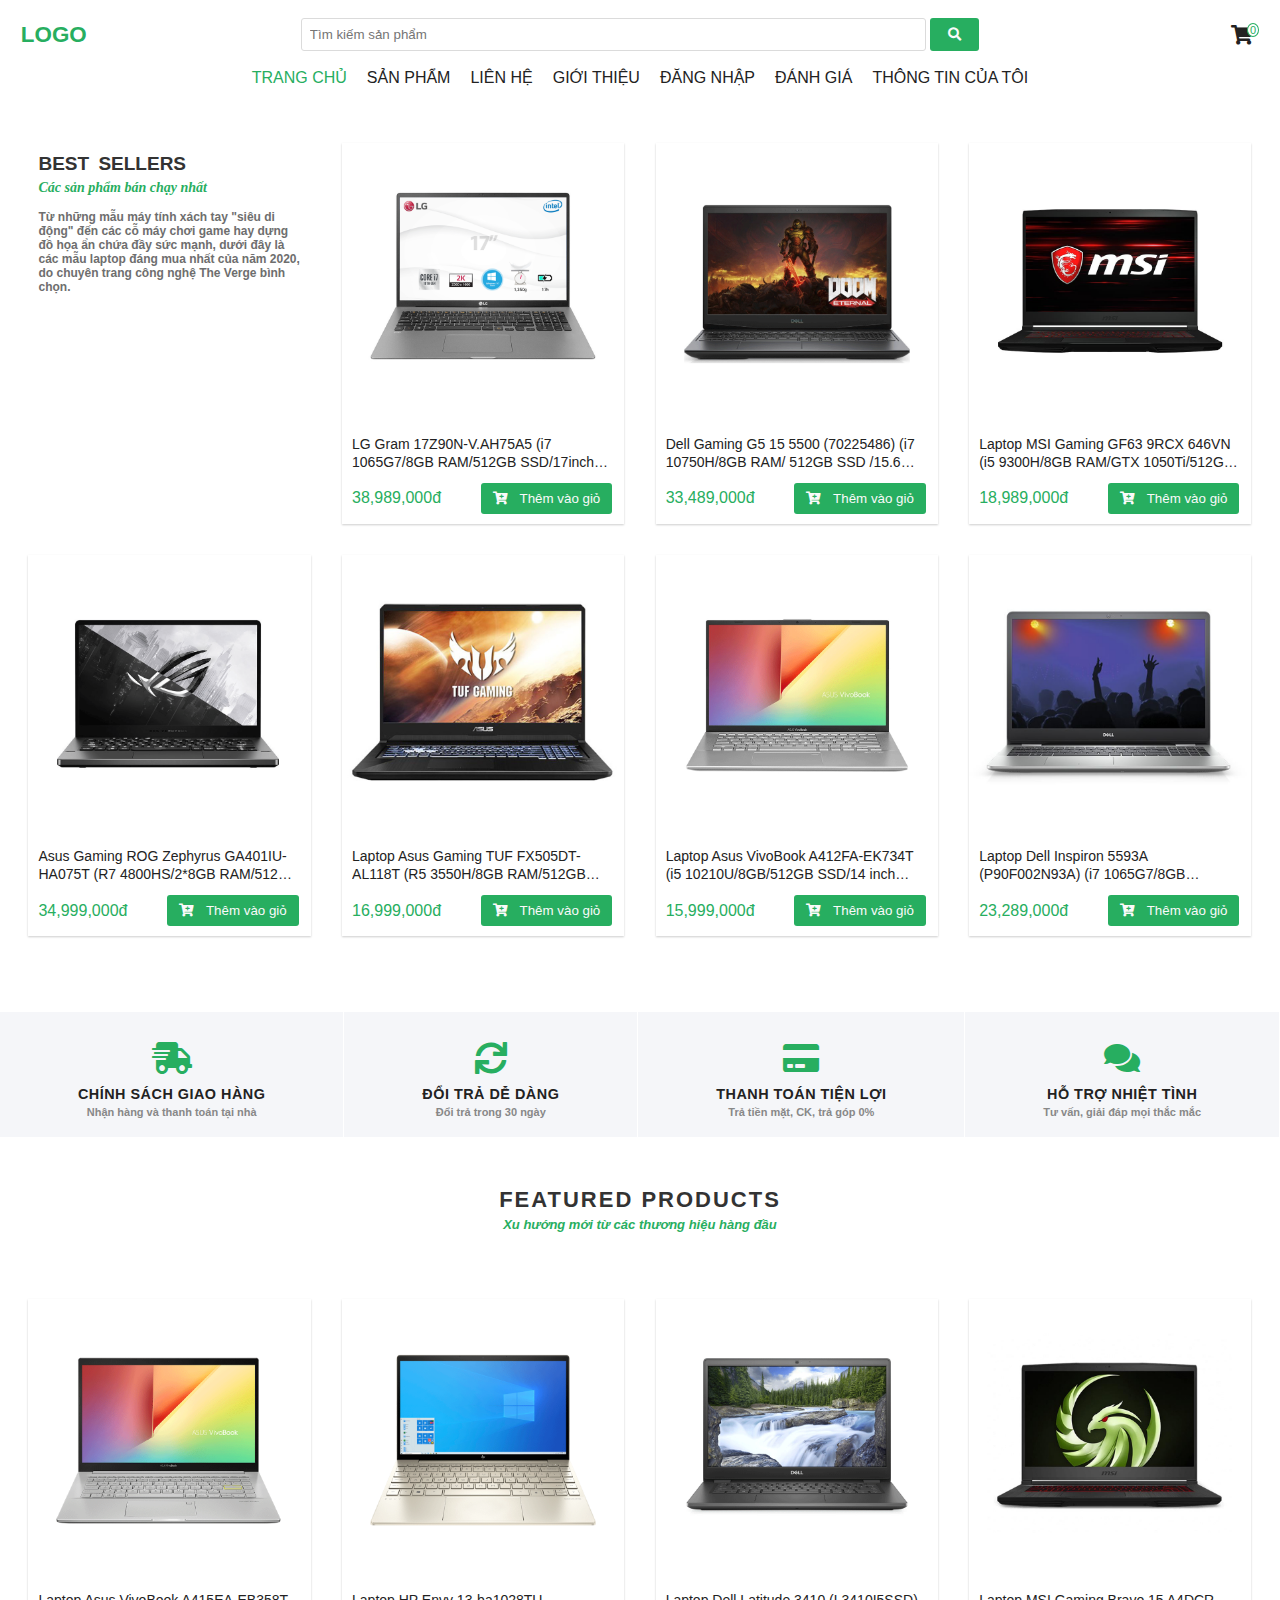
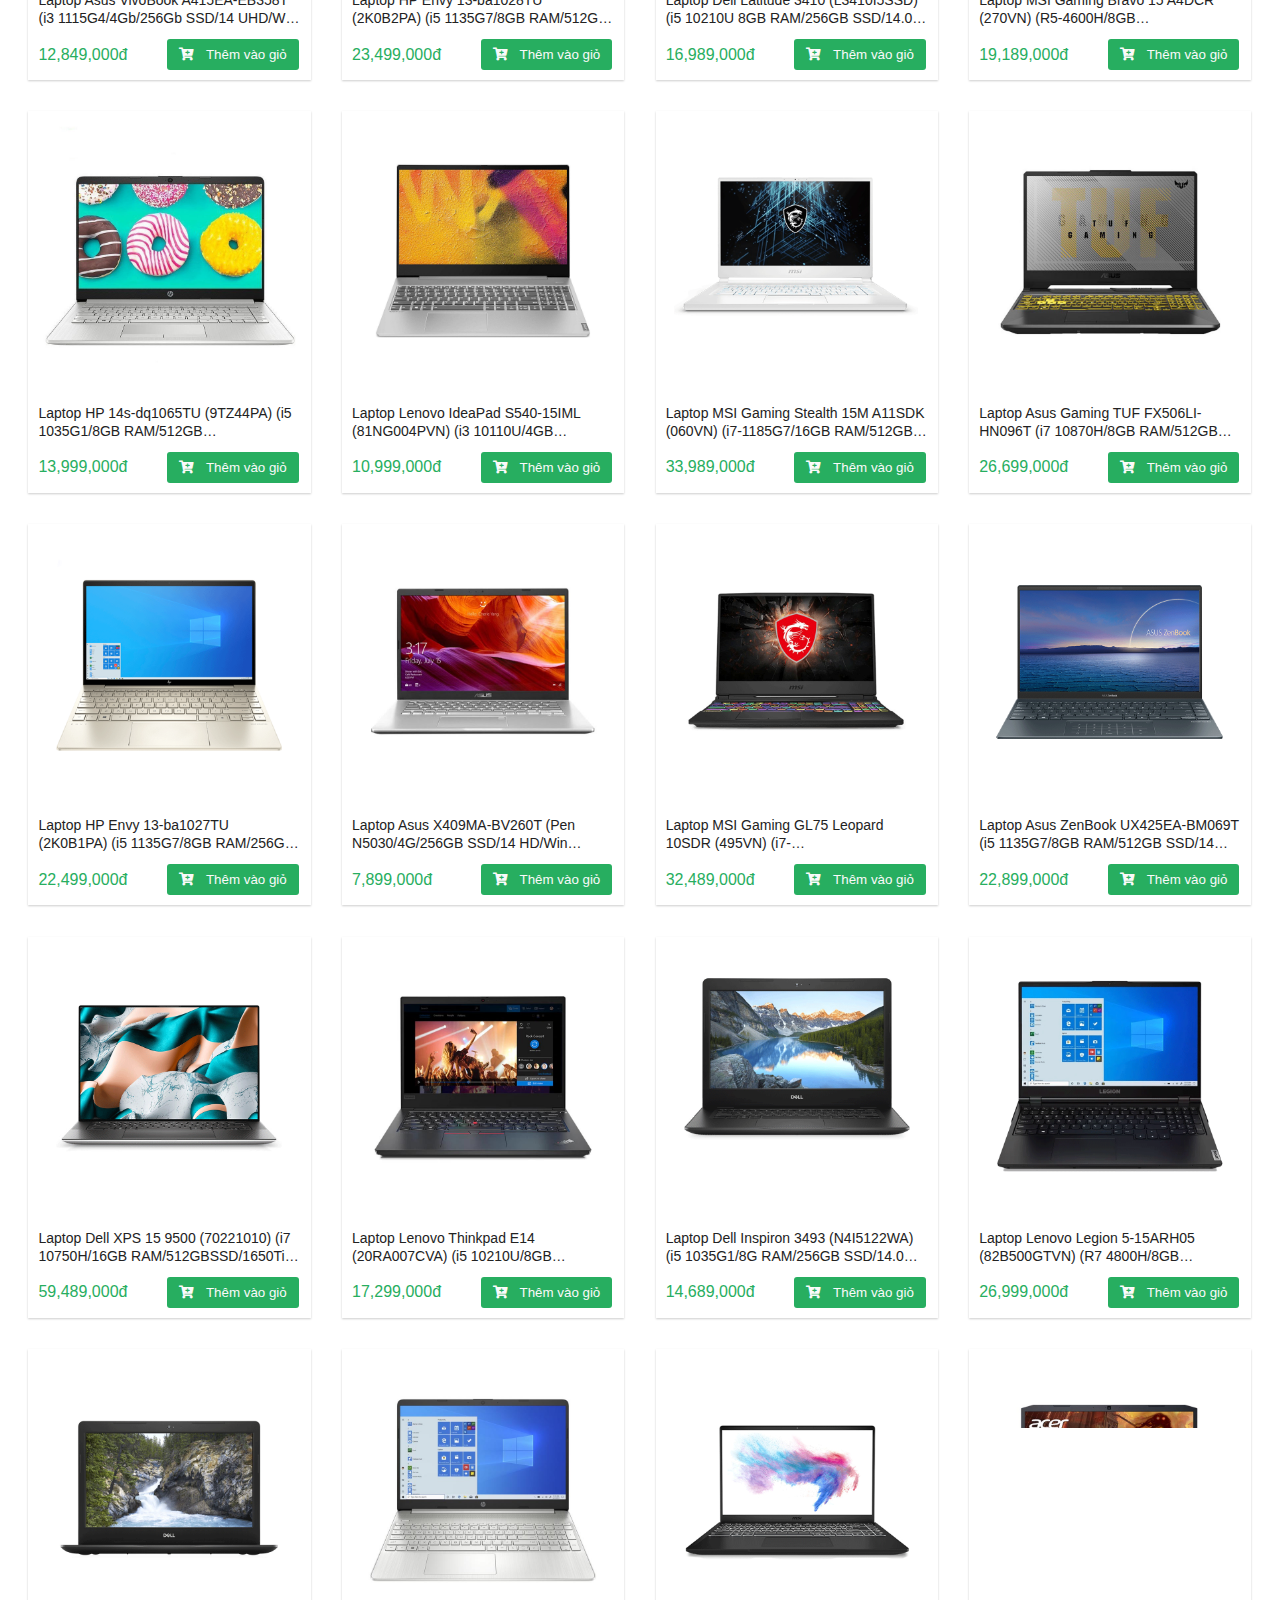
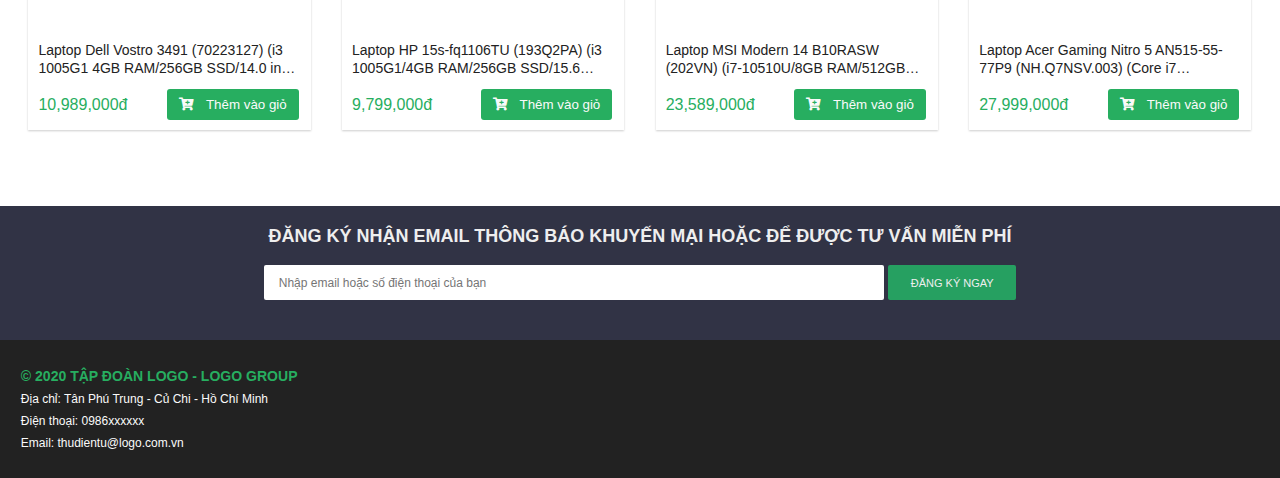
<file: index.html>
<!DOCTYPE html>
<html lang="en">
<head>
    <meta charset="UTF-8">
    <meta name="viewport" content="width=device-width, initial-scale=1.0">
    <title>Trang chủ</title>
    <link rel="stylesheet" href="./asset/fonts/fontawesome-free-5.15.1-web/css/all.css">
    <link rel="stylesheet" href="./asset/css/base.css">
    <link rel="stylesheet" href="./asset/css/header-nav.css">
    <link rel="stylesheet" href="./asset/css/index.css">
</head>
<body>
    <section class="page">
        <header class="header">
            <section class="grid">
                <section class="header-wrap">
                    <!-- Logo -->
                    <section class="header__logo">
                        <a href="index.html" class="logo-link">Logo</a>
                    </section>
        
                    <!-- Search bar -->
                    <section class="header__search">
                        <section class="search-wrap">
                            <input type="text" class="search-input"  id="searchProduct" placeholder="Tìm kiếm sản phẩm">
                            <button class="search-btn" onclick="searchProduct()">
                                <i class="search-btn-icon fas fa-search"></i>
                            </button>
                        </section>
                    </section>
        
                    <!-- Cart -->
                    <section class="header__cart">
                        <section class="cart-wrap">
                            <a href="auth_cart.html" class="cart-link">
                                <i class="cart-icon fas fa-shopping-cart"></i>
                                <small class="cart-notice">0</small>
                            </a>
                        </section>
                    </section>
                    <label for="menu-checkbox" class="show-menu-btn">
                        <i class="fas fa-ellipsis-h"></i>
                    </label>
                </section>
            </section>
        </header>
<nav class="navbar">
    <input type="checkbox" name="" id="menu-checkbox">
    <ul class="navbar__menu">
        <li class="menu-item menu-item-active">
            <a href="index.html" class="menu-item-link">Trang chủ</a>
        </li>
        <li class="menu-item item-drop">
            <a href="#" class="menu-item-link">Sản phẩm</a>
            <ul class="menu-drop">
                <a href="hang.html" id="Dell">Dell</a>
                <a href="hang.html" id="Asus">Asus</a>
                <a href="hang.html" id="HP">HP</a>
                <a href="hang.html" id="MSI">MSI</a>
                <a href="hang.html" id="Lenovo">Lenovo</a>
            </ul>
        </li>
        <li class="menu-item">
            <a href="lienhe.html" class="menu-item-link">Liên hệ</a>
        </li>
        <li class="menu-item" id="btnProfile">
            <a href="gioithieu.html" class="menu-item-link">Giới thiệu</a>
        </li>
        <li class="menu-item" id="btnDangnhap">
            <a href="auth_form.html" class="menu-item-link">Đăng nhập</a>
        </li>
        <li class="menu-item" id="btnLogout" onclick="logout()" style="display: none;">
            <a href="index.html" class="menu-item-link">Đăng xuất</a>
        </li>
        
        <!-- Thêm các mục "Đánh giá" và "Thông tin của tôi" -->
        <li class="menu-item">
            <a href="reviews.html" class="menu-item-link">Đánh giá</a>
        </li>
        <li class="menu-item" id="btnProfile">
            <a href="profile.html" class="menu-item-link">Thông tin của tôi</a>
        </li>
        
        <label for="menu-checkbox" class="hide-menu-btn">
            <i class="fas fa-times"></i>
        </label>
    </ul>
</nav>

        <section class="content">
            <section class="grid">
                <section class="best-sellers">
                    <section class="item">
                        <h2>Best sellers</h2>
                        <small>Các sản phẩm bán chạy nhất</small>
                        <p>Từ những mẫu máy tính xách tay "siêu di động" đến các cỗ máy chơi game hay dựng đồ họa ẩn chứa đầy sức mạnh, 
                            dưới đây là các mẫu laptop đáng mua nhất của năm 2020, do chuyên trang công nghệ The Verge bình chọn.</p>
                    </section>
                </section>
            </section>
            <section class="policy">
                <section class="policy-label">
                    <i class="fa fa-shipping-fast"></i>
                    <span>Chính sách giao hàng</span>
                    <small>Nhận hàng và thanh toán tại nhà</small>
                </section>
                <section class="policy-label">
                    <i class="fa fa-sync"></i>
                    <span>Đổi trả dễ dàng</span>
                    <small>Đổi trả trong 30 ngày</small>
                </section>
                <section class="policy-label">
                    <i class="fa fa-credit-card"></i>
                    <span>Thanh toán tiện lợi</span>
                    <small>Trả tiền mặt, CK, trả góp 0%</small>
                </section>
                <section class="policy-label">
                    <i class="fa fa-comments"></i>
                    <span>Hỗ trợ nhiệt tình</span>
                    <small>Tư vấn, giải đáp mọi thắc mắc</small>
                </section>
            </section>
            <section class="feature-product">
                <section class="heading">
                    <h1>Featured products</h1>
                    <small>Xu hướng mới từ các thương hiệu hàng đầu</small>
                </section>
                <section class="grid">
                    <section class="content-product">

                    </section>
                </section>
            </section>
            <section class="newsletter">
                <p class="newsletter-title">ĐĂNG KÝ NHẬN EMAIL THÔNG BÁO KHUYẾN MẠI HOẶC ĐỂ ĐƯỢC TƯ VẤN MIỄN PHÍ</p>
                <input type="text" name id="email_newsletter" placeholder="Nhập email hoặc số điện thoại của bạn">
                <button class="newsletter-subs-btn">Đăng ký ngay</button>
            </section>
        </section>

        <footer class="footer">
            <section class="grid">
                <section class="footer-wrap">
                    <h3>© 2020 Tập đoàn Logo - Logo Group</h3>
                    <p>Địa chỉ: Tân Phú Trung - Củ Chi - Hồ Chí Minh</p>
                    <p>Điện thoại: 0986xxxxxx</p>
                    <p>Email: thudientu@logo.com.vn</p>
                </section>
            </section>
        </footer>
    </section>

    <script src="./asset/js/index_currentuser.js"></script>
    <script src="./asset/js/script_product.js"></script>
    <script src="./asset/js/index_loadproduct.js"></script>
    <script src="./asset/js/index_control.js"></script>
</body>
</html>
</file>
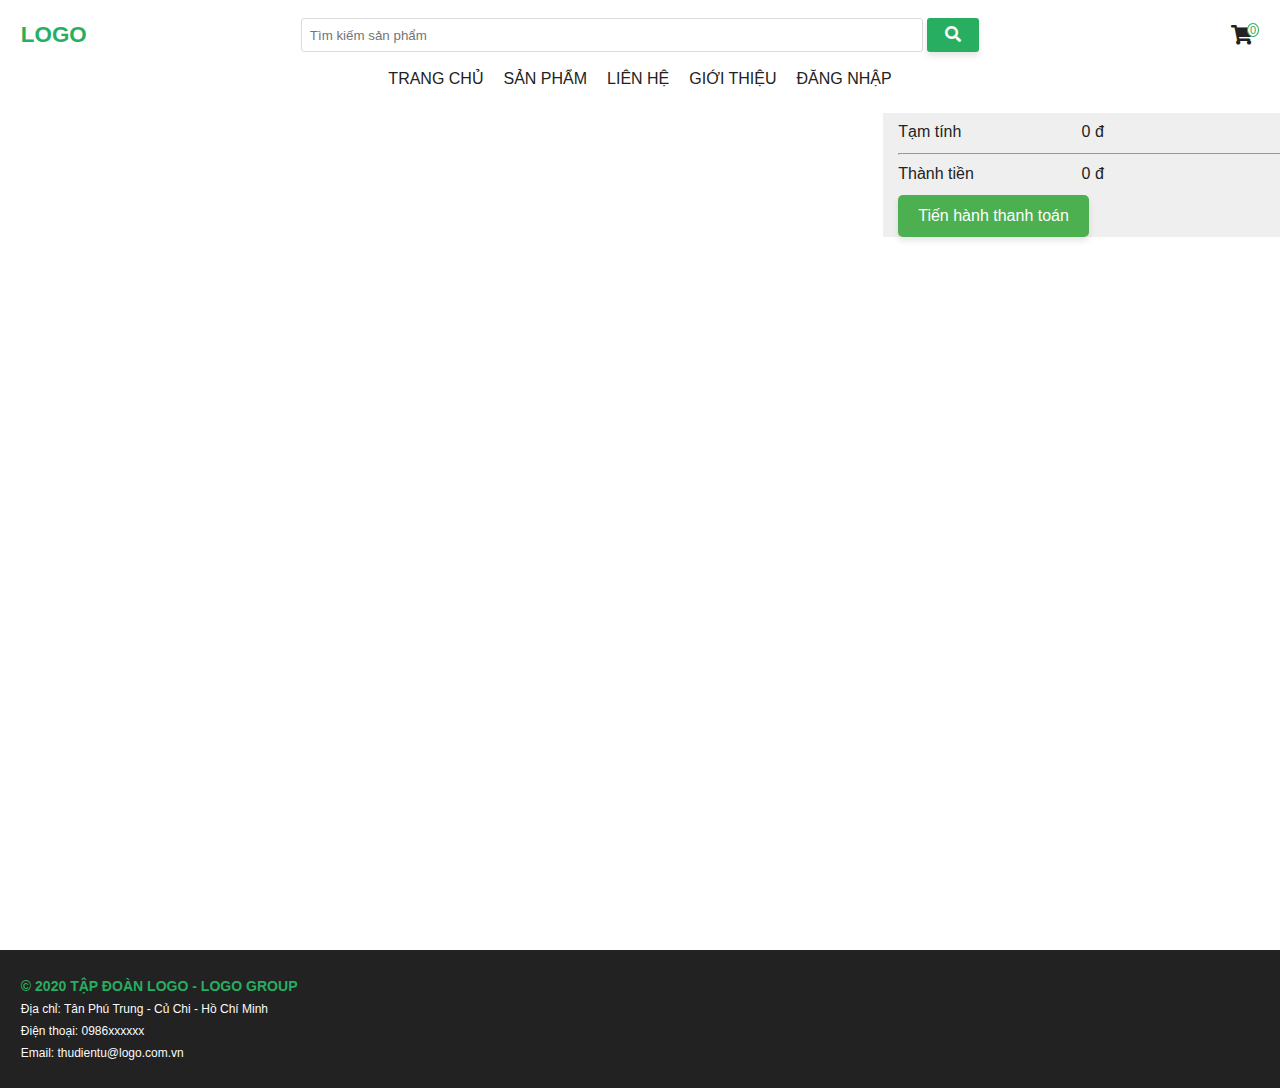
<file: auth_cart.html>
<!DOCTYPE html>
<html lang="en">

<head>
    <meta charset="UTF-8">
    <meta name="viewport" content="width=device-width, initial-scale=1.0">
    <title>Trang chủ</title>
    <link rel="stylesheet" href="./asset/fonts/fontawesome-free-5.15.1-web/css/all.css">
    <link rel="stylesheet" href="./asset/css/base.css">
    <link rel="stylesheet" href="./asset/css/header-nav.css">
    <link rel="stylesheet" href="./asset/css/index.css">
    <link rel="stylesheet" href="./asset/css/auth_cart.css">
</head>

<body>
    <section class="page">
        <header class="header">
            <section class="grid">
                <section class="header-wrap">
                    <!-- Logo -->
                    <section class="header__logo">
                        <a href="index.html" class="logo-link">Logo</a>
                    </section>

                    <!-- Search bar -->
                    <section class="header__search">
                        <section class="search-wrap">
                            <input type="text" class="search-input"  id="searchProduct" placeholder="Tìm kiếm sản phẩm">
                            <button class="search-btn" onclick="searchProduct()">
                                <i class="search-btn-icon fas fa-search"></i>
                            </button>
                        </section>
                    </section>
        
                    <!-- Cart -->
                    <section class="header__cart">
                        <section class="cart-wrap menu-item-active">
                            <a href="auth_cart.html" class="cart-link">
                                <i class="cart-icon fas fa-shopping-cart"></i>
                                <small class="cart-notice">0</small>
                            </a>
                        </section>
                    </section>
                    <label for="menu-checkbox" class="show-menu-btn">
                        <i class="fas fa-ellipsis-h"></i>
                    </label>
                </section>
            </section>
        </header>
        <nav class="navbar">
            <input type="checkbox" name="" id="menu-checkbox">
            <ul class="navbar__menu">
                <li class="menu-item">
                    <a href="index.html" class="menu-item-link">Trang chủ</a>
                </li>
                <li class="menu-item item-drop">
                    <a href="#" class="menu-item-link">Sản phẩm</a>
                    <ul class="menu-drop">
                        <a href="hang.html" id="Dell">Dell</a>
                        <a href="hang.html" id="Asus">Asus</a>
                        <a href="hang.html" id="HP">HP</a>
                        <a href="hang.html" id="MSI">MSI</a>
                        <a href="hang.html" id="Lenovo">Lenovo</a>
                    </ul>
                </li>
                <li class="menu-item">
                    <a href="lienhe.html" class="menu-item-link">Liên hệ</a>
                </li>
                <li class="menu-item" id="btnProfile">
                    <a href="#" class="menu-item-link">Giới thiệu</a>
                </li>
                <li class="menu-item" id="btnDangnhap">
                    <a href="auth_form.html" class="menu-item-link">Đăng nhập</a>
                </li>
                <li class="menu-item" id="btnLogout" onclick="logout()" style="display: none;">
                    <a href="index.html" class="menu-item-link">Đăng xuất</a>
                </li>
                <label for="menu-checkbox" class="hide-menu-btn">
                    <i class="fas fa-times"></i>
                </label>
            </ul>
        </nav>
        <section class="cart-product">
            <div class="row">
                <div class="col-xl-8 col-lg-8 col-md-8 col-sm-12">
                    <div class="content-product">
                        <!--Xuất dữ liệu vào trong đây-->
                    </div>

                </div>
                <div class="col-xl-4 col-lg-4 col-md-4 col-sm-12" style="background-color: rgb(239, 239, 239);">
                    <div class="row" style="margin-right: 55px; height: 30px;">
                        <div class="col-xl-6 col-lg-6 col-md-6" style="padding-left: 15px;">
                            Tạm tính
                        </div>
                        <div class="col-xl-6 col-lg-6 col-md-6" class="totalprice" id="totalprice">0 đ</div>
                    </div>
                    <hr>
                    <div class="row" style="margin-right: 55px;    height: 30px;">
                        <div class="col-xl-6 col-lg-6 col-md-6" style="padding-left: 15px;">
                            Thành tiền
                        </div>
                        <div class="col-xl-6 col-lg-6 col-md-6" class="total" id="total">0 đ</div>
                    </div>
                    <button onclick="window.location.href='thanhtien.html'">Tiến hành thanh toán</button>
                        

                </div>
            </div>
        </section>
    </section>
    <section class="content-body">

    </section>

    <footer class="footer">
        <section class="grid">
            <section class="footer-wrap">
                <h3>© 2020 Tập đoàn Logo - Logo Group</h3>
                <p>Địa chỉ: Tân Phú Trung - Củ Chi - Hồ Chí Minh</p>
                <p>Điện thoại: 0986xxxxxx</p>
                <p>Email: thudientu@logo.com.vn</p>
            </section>
<style>
    html, body {
    height: 100%;
    margin: 0;
}

.page {
    display: flex;
    flex-direction: column;
    min-height: 100vh; 
}

.content {
    flex: 1;  
}
button {
    background-color: #4CAF50;
    color: white;
    border: none;
    padding: 12px 20px;
    border-radius: 5px;
    cursor: pointer;
    font-size: 16px;
    transition: background-color 0.3s, transform 0.3s;
    box-shadow: 0 4px 6px rgba(0, 0, 0, 0.1);
    float: left  ;  
}

button:hover {
    background-color: #45a049;
    transform: translateY(-2px);
}

button:active {
    transform: translateY(0);
    box-shadow: 0 2px 4px rgba(0, 0, 0, 0.2);
}

button:disabled {
    background-color: #ccc;
    cursor: not-allowed;
}

</style>
        </section>
    </footer>
    </section>
    <script src="./asset/js/index_currentuser.js"></script>
    <script src="./asset/js/index_control.js"></script>
    <script src="./asset/js/index_loadcart.js"></script>
</body>

</html>

<style>
</file>
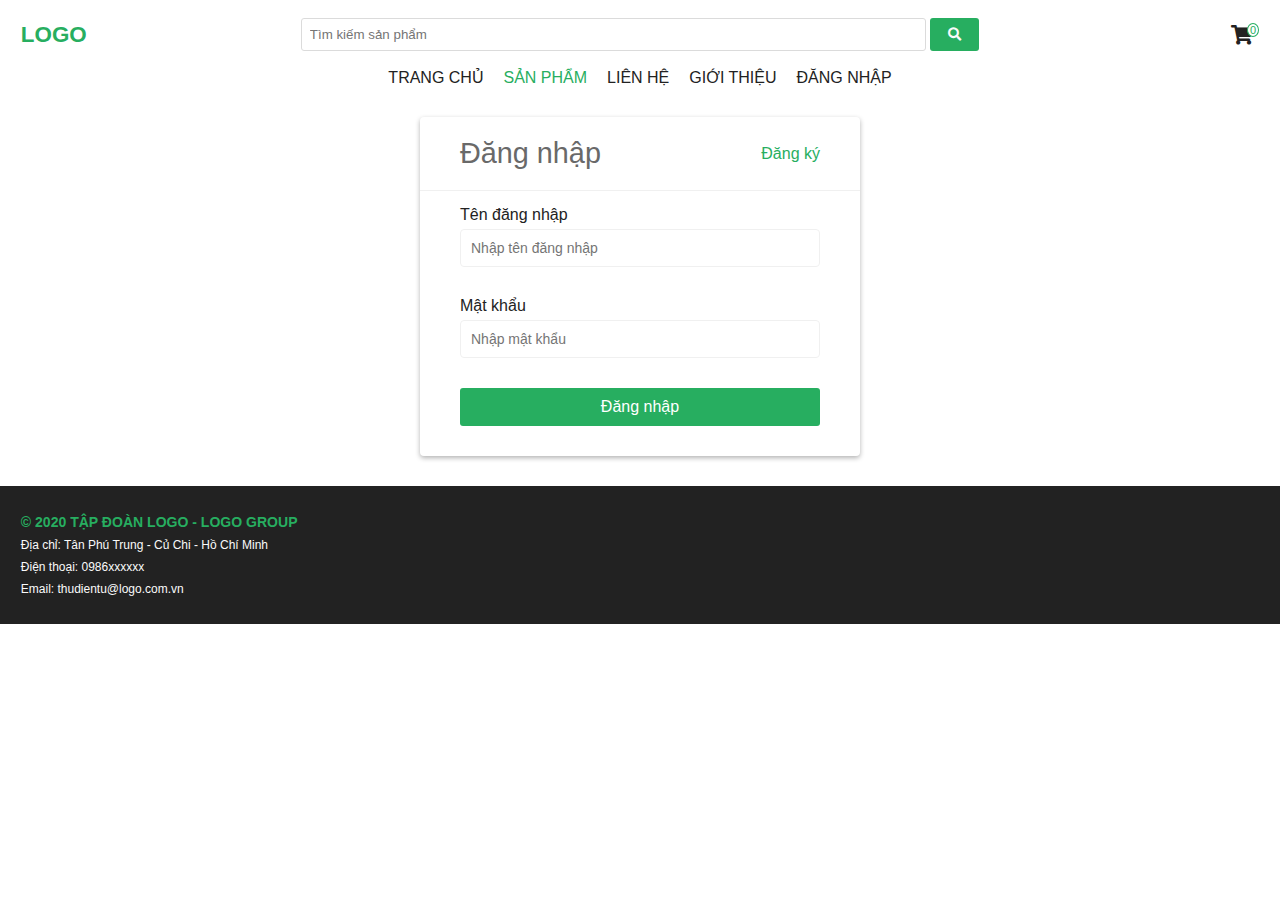
<file: auth_form.html>
<!DOCTYPE html>
<html lang="en">
<head>
    <meta charset="UTF-8">
    <meta name="viewport" content="width=device-width, initial-scale=1.0">
    <title>Đăng nhập/Đăng ký tài khoản</title>
    <link rel="stylesheet" href="./asset/fonts/fontawesome-free-5.15.1-web/css/all.css">
    <link rel="stylesheet" href="./asset/css/base.css">
    <link rel="stylesheet" href="./asset/css/header-nav.css">
    <link rel="stylesheet" href="./asset/css/auth_form.css">
</head>
<body>
    <section class="page">
        <header class="header">
            <section class="grid">
                <section class="header-wrap">
                    <!-- Logo -->
                    <section class="header__logo">
                        <a href="index.html" class="logo-link">Logo</a>
                    </section>
        
                    <!-- Search bar -->
                    <section class="header__search">
                        <section class="search-wrap">
                            <input type="text" class="search-input"  id="searchProduct" placeholder="Tìm kiếm sản phẩm">
                            <button class="search-btn" onclick="searchProduct()">
                                <i class="search-btn-icon fas fa-search"></i>
                            </button>
                        </section>
                    </section>
        
                    <!-- Cart -->
                    <section class="header__cart">
                        <section class="cart-wrap">
                            <a href="auth_cart.html" class="cart-link">
                                <i class="cart-icon fas fa-shopping-cart"></i>
                                <small class="cart-notice">0</small>
                            </a>
                        </section>
                    </section>
                    <label for="menu-checkbox" class="show-menu-btn">
                        <i class="fas fa-ellipsis-h"></i>
                    </label>
                </section>
            </section>
        </header>
        <nav class="navbar">
            <input type="checkbox" name="" id="menu-checkbox">
            <ul class="navbar__menu">
                <li class="menu-item">
                    <a href="index.html" class="menu-item-link">Trang chủ</a>
                </li>
                <li class="menu-item item-drop menu-item-active">
                    <a href="#" class="menu-item-link">Sản phẩm</a>
                    <ul class="menu-drop">
                        <a href="hang.html" id="Dell">Dell</a>
                        <a href="hang.html" id="Asus">Asus</a>
                        <a href="hang.html" id="HP">HP</a>
                        <a href="hang.html" id="MSI">MSI</a>
                        <a href="hang.html" id="Lenovo">Lenovo</a>
                    </ul>
                </li>
                <li class="menu-item">
                    <a href="lienhe.html" class="menu-item-link">Liên hệ</a>
                </li>
                <li class="menu-item" id="btnProfile">
                    <a href="#" class="menu-item-link">Giới thiệu</a>
                </li>
                <li class="menu-item" id="btnDangnhap">
                    <a href="auth_form.html" class="menu-item-link">Đăng nhập</a>
                </li>
                
                <li class="menu-item" id="btnLogout" onclick="logout()" style="display: none;">
                    <a href="index.html" class="menu-item-link">Đăng xuất</a>
                </li>
                <label for="menu-checkbox" class="hide-menu-btn">
                    <i class="fas fa-times"></i>
                </label>
            </ul>
        </nav>

        <section class="content">
            <section id="login-form" class="auth">
                <section class="auth__header">
                    <h2>Đăng nhập</h2>
                    <span id="switch-btn1" class="switch-btn">Đăng ký</span>
                </section>
                <section class="auth__form">
                    <section class="form-control">
                        <label for="username">Tên đăng nhập</label>
                        <input type="text" id="usernameL" placeholder="Nhập tên đăng nhập">
                        <small>Error message</small>
                    </section>
                    <section class="form-control">
                        <label for="password">Mật khẩu</label>
                        <input type="password" id="passwordL" placeholder="Nhập mật khẩu">
                        <small>Error message</small>
                    </section>
    
                    <button class="auth_btn" id="btnLogin">Đăng nhập</button>
                </section>
            </section>
            <section id="reg-form" class="auth">
                <section class="auth__header">
                    <h2>Đăng ký</h2>
                    <span id="switch-btn2" class="switch-btn">Đăng nhập</span>
                </section>
                <section class="auth__form">
                    <section class="form-control">
                        <label for="username">Tên đăng nhập</label>
                        <input type="text" id="username" placeholder="Nhập tên đăng nhập">
                        <small>Error message</small>
                    </section>
                    <section class="form-control">
                        <label for="email">Email</label>
                        <input type="text" id="email" placeholder="abcd@gmail.com">
                        <small>Error message</small>
                    </section>
                    <section class="form-control">
                        <label for="password">Mật khẩu</label>
                        <input type="password" id="password" placeholder="Nhập mật khẩu">
                        <small>Error message</small>
                    </section>
                    <section class="form-control">
                        <label for="re-password">Xác nhận mật khẩu</label>
                        <input type="password" id="re-password" placeholder="Nhập lại mật khẩu">
                        <small>Error message</small>
                    </section>
    
                    <button class="auth_btn" id="btnReg">Đăng ký</button>
                </section>
            </section>
        </section>

            <footer class="footer">
                <section class="grid">
                    <section class="footer-wrap">
                        <h3>© 2020 Tập đoàn Logo - Logo Group</h3>
                        <p>Địa chỉ: Tân Phú Trung - Củ Chi - Hồ Chí Minh</p>
                        <p>Điện thoại: 0986xxxxxx</p>
                        <p>Email: thudientu@logo.com.vn</p>
                    </section>
                </section>
            </footer>
        </section>

    </section>

    <script src="./asset/js/sign_in.js"></script>
    <script src="./asset/js/reg.js"></script>
    <script src="./asset/js/index_control.js"></script>
</body>
</html>
</file>
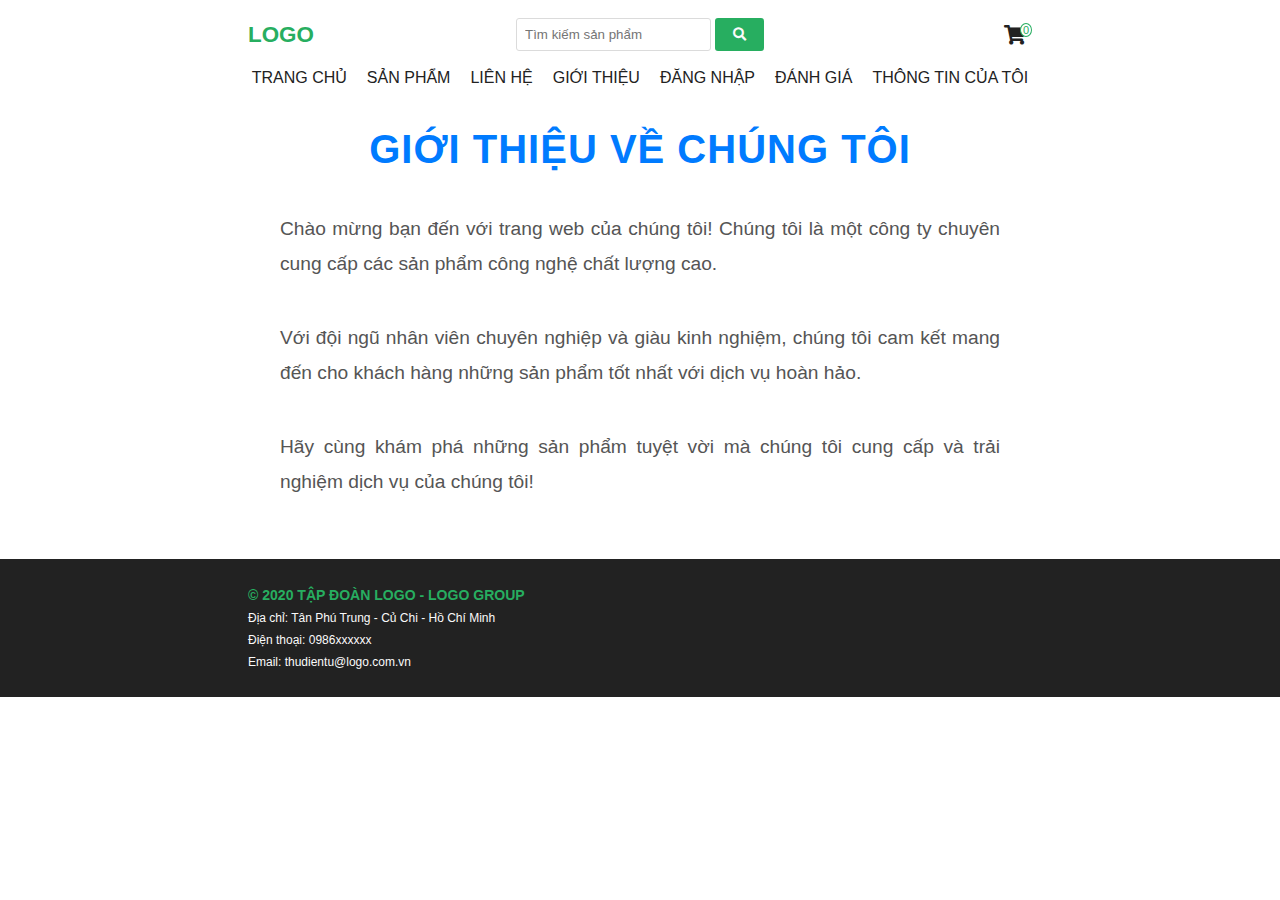
<file: gioithieu.html>
<!DOCTYPE html>
<html lang="en">
<head>
    <meta charset="UTF-8">
    <meta name="viewport" content="width=device-width, initial-scale=1.0">
    <title>Giới thiệu</title>
    <link rel="stylesheet" href="./asset/fonts/fontawesome-free-5.15.1-web/css/all.css">
    <link rel="stylesheet" href="./asset/css/base.css">
    <link rel="stylesheet" href="./asset/css/header-nav.css">
    <link rel="stylesheet" href="./asset/css/index.css">
    <link rel="stylesheet" href="./asset/css/gioithieu.css">  
</head>
<body>
    <section class="page">
        <header class="header">
            <section class="grid">
                <section class="header-wrap">
                    <!-- Logo -->
                    <section class="header__logo">
                        <a href="index.html" class="logo-link">Logo</a>
                    </section>
        
                    <!-- Search bar -->
                    <section class="header__search">
                        <section class="search-wrap">
                            <input type="text" class="search-input" id="searchProduct" placeholder="Tìm kiếm sản phẩm">
                            <button class="search-btn" onclick="searchProduct()">
                                <i class="search-btn-icon fas fa-search"></i>
                            </button>
                        </section>
                    </section>
        
                    <!-- Cart -->
                    <section class="header__cart">
                        <section class="cart-wrap">
                            <a href="auth_cart.html" class="cart-link">
                                <i class="cart-icon fas fa-shopping-cart"></i>
                                <small class="cart-notice">0</small>
                            </a>
                        </section>
                    </section>
                    <label for="menu-checkbox" class="show-menu-btn">
                        <i class="fas fa-ellipsis-h"></i>
                    </label>
                </section>
            </section>
        </header>
        <nav class="navbar">
            <input type="checkbox" name="" id="menu-checkbox">
            <ul class="navbar__menu">
                <li class="menu-item">
                    <a href="index.html" class="menu-item-link">Trang chủ</a>
                </li>
                <li class="menu-item item-drop">
                    <a href="#" class="menu-item-link">Sản phẩm</a>
                    <ul class="menu-drop">
                        <a href="hang.html" id="Dell">Dell</a>
                        <a href="hang.html" id="Asus">Asus</a>
                        <a href="hang.html" id="HP">HP</a>
                        <a href="hang.html" id="MSI">MSI</a>
                        <a href="hang.html" id="Lenovo">Lenovo</a>
                    </ul>
                </li>
                <li class="menu-item">
                    <a href="lienhe.html" class="menu-item-link">Liên hệ</a>
                </li>
                <li class="menu-item" id="btnProfile">
                    <a href="gioithieu.html" class="menu-item-link">Giới thiệu</a>
                </li>
                <li class="menu-item" id="btnDangnhap">
                    <a href="auth_form.html" class="menu-item-link">Đăng nhập</a>
                </li>
                <li class="menu-item" id="btnLogout" onclick="logout()" style="display: none;">
                    <a href="index.html" class="menu-item-link">Đăng xuất</a>
                </li>
                <li class="menu-item">
                    <a href="reviews.html" class="menu-item-link">Đánh giá</a>
                </li>
                <li class="menu-item" id="btnProfile">
                    <a href="profile.html" class="menu-item-link">Thông tin của tôi</a>
                </li>
                <label for="menu-checkbox" class="hide-menu-btn">
                    <i class="fas fa-times"></i>
                </label>
            </ul>
        </nav>

        <section class="content">
            <section class="grid">
                <h1 class="intro-title">Giới thiệu về chúng tôi</h1>
                <p class="intro-text">Chào mừng bạn đến với trang web của chúng tôi! Chúng tôi là một công ty chuyên cung cấp các sản phẩm công nghệ chất lượng cao.</p>
                <p class="intro-text">Với đội ngũ nhân viên chuyên nghiệp và giàu kinh nghiệm, chúng tôi cam kết mang đến cho khách hàng những sản phẩm tốt nhất với dịch vụ hoàn hảo.</p>
                <p class="intro-text">Hãy cùng khám phá những sản phẩm tuyệt vời mà chúng tôi cung cấp và trải nghiệm dịch vụ của chúng tôi!</p>
            </section>
        </section>

        <footer class="footer">
            <section class="grid">
                <section class="footer-wrap">
                    <h3>© 2020 Tập đoàn Logo - Logo Group</h3>
                    <p>Địa chỉ: Tân Phú Trung - Củ Chi - Hồ Chí Minh</p>
                    <p>Điện thoại: 0986xxxxxx</p>
                    <p>Email: thudientu@logo.com.vn</p>
                </section>
            </section>
        </footer>
    </section>

    <script src="./asset/js/index_currentuser.js"></script>
    <script src="./asset/js/script_product.js"></script>
    <script src="./asset/js/index_loadproduct.js"></script>
    <script src="./asset/js/index_control.js"></script>
</body>
</html>
</file>
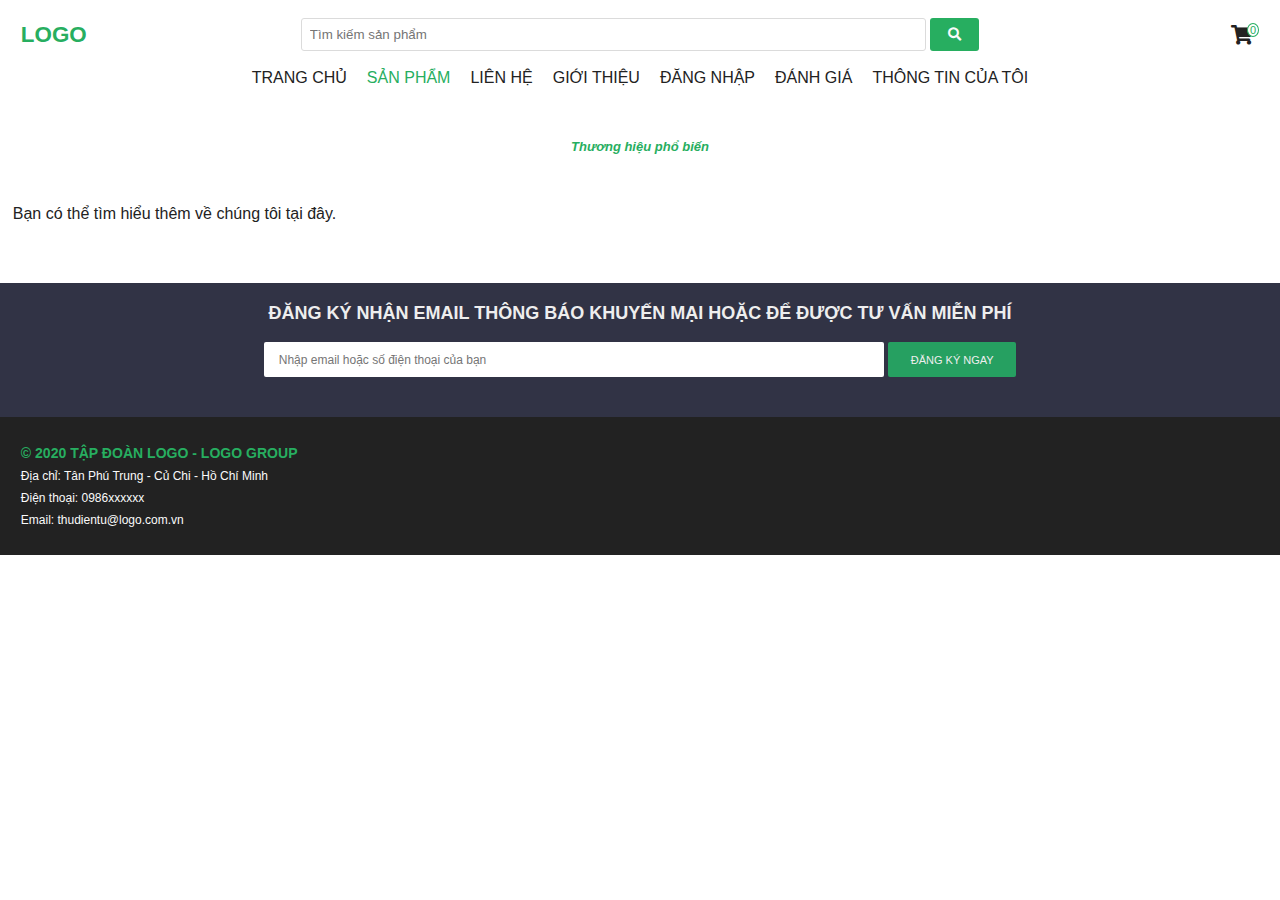
<file: hang.html>
<!DOCTYPE html>
<html lang="en">
<head>
    <meta charset="UTF-8">
    <meta name="viewport" content="width=device-width, initial-scale=1.0">
    <title>Hãng</title>
    <link rel="stylesheet" href="./asset/fonts/fontawesome-free-5.15.1-web/css/all.css">
    <link rel="stylesheet" href="./asset/css/base.css">
    <link rel="stylesheet" href="./asset/css/header-nav.css">
    <link rel="stylesheet" href="./asset/css/dsSanpham.css">
</head>
<body>
    <section class="page">
        <header class="header">
            <section class="grid">
                <section class="header-wrap">
                    <!-- Logo -->
                    <section class="header__logo">
                        <a href="index.html" class="logo-link">Logo</a>
                    </section>
        
                    <!-- Search bar -->
                    <section class="header__search">
                        <section class="search-wrap">
                            <input type="text" class="search-input" id="searchProduct" placeholder="Tìm kiếm sản phẩm">
                            <button class="search-btn" onclick="searchProduct()">
                                <i class="search-btn-icon fas fa-search"></i>
                            </button>
                        </section>
                    </section>
        
                    <!-- Cart -->
                    <section class="header__cart">
                        <section class="cart-wrap">
                            <a href="auth_cart.html" class="cart-link">
                                <i class="cart-icon fas fa-shopping-cart"></i>
                                <small class="cart-notice">0</small>
                            </a>
                        </section>
                    </section>
                    <label for="menu-checkbox" class="show-menu-btn">
                        <i class="fas fa-ellipsis-h"></i>
                    </label>
                </section>
            </section>
        </header>
        <nav class="navbar">
            <input type="checkbox" name="" id="menu-checkbox">
            <ul class="navbar__menu">
                <li class="menu-item">
                    <a href="index.html" class="menu-item-link">Trang chủ</a>
                </li>
                <li class="menu-item item-drop menu-item-active">
                    <a href="#" class="menu-item-link">Sản phẩm</a>
                    <ul class="menu-drop">
                        <a href="hang.html" id="Dell">Dell</a>
                        <a href="hang.html" id="Asus">Asus</a>
                        <a href="hang.html" id="HP">HP</a>
                        <a href="hang.html" id="MSI">MSI</a>
                        <a href="hang.html" id="Lenovo">Lenovo</a>
                    </ul>
                </li>
                <li class="menu-item">
                    <a href="lienhe.html" class="menu-item-link">Liên hệ</a>
                </li>
                <li class="menu-item">
                    <a href="gioithieu.html" class="menu-item-link">Giới thiệu</a> <!-- Thêm liên kết vào menu -->
                </li>
                <li class="menu-item" id="btnDangnhap">
                    <a href="auth_form.html" class="menu-item-link">Đăng nhập</a>
                </li>
                <li class="menu-item" id="btnLogout" onclick="logout()" style="display: none;">
                    <a href="index.html" class="menu-item-link">Đăng xuất</a>
                </li>
                <li class="menu-item">
                    <a href="reviews.html" class="menu-item-link">Đánh giá</a>
                </li>
                <li class="menu-item" id="btnProfile">
                    <a href="profile.html" class="menu-item-link">Thông tin của tôi</a>
                </li>
                <label for="menu-checkbox" class="hide-menu-btn">
                    <i class="fas fa-times"></i>
                </label>
            </ul>
        </nav>

        <section class="content">
            <section class="feature-dsSanpham">
                <section class="heading">
                    <h1 class="brand-title">Dell</h1>
                    <small>Thương hiệu phổ biến</small>
                </section>
                <section class="grid">
                    <section class="content-dsSanpham">
                        <p>Bạn có thể tìm hiểu thêm về chúng tôi tại <a href="gioithieu.html">đây</a>.</p> <!-- Thêm liên kết vào nội dung -->
                    </section>
                </section>
            </section>
            <section class="newsletter">
                <p class="newsletter-title">ĐĂNG KÝ NHẬN EMAIL THÔNG BÁO KHUYẾN MẠI HOẶC ĐỂ ĐƯỢC TƯ VẤN MIỄN PHÍ</p>
                <input type="text" name id="email_newsletter" placeholder="Nhập email hoặc số điện thoại của bạn">
                <button class="newsletter-subs-btn">Đăng ký ngay</button>
            </section>
        </section>

        <footer class="footer">
            <section class="grid">
                <section class="footer-wrap">
                    <h3>© 2020 Tập đoàn Logo - Logo Group</h3>
                    <p>Địa chỉ: Tân Phú Trung - Củ Chi - Hồ Chí Minh</p>
                    <p>Điện thoại: 0986xxxxxx</p>
                    <p>Email: thudientu@logo.com.vn</p>
                </section>
            </section>
        </footer>
    </section>

    <script src="./asset/js/index_currentuser.js"></script>
    <script src="./asset/js/script_product.js"></script>
    <script src="./asset/js/hang.js"></script>
    <script src="./asset/js/index_control.js"></script>
</body>
</html>
</file>
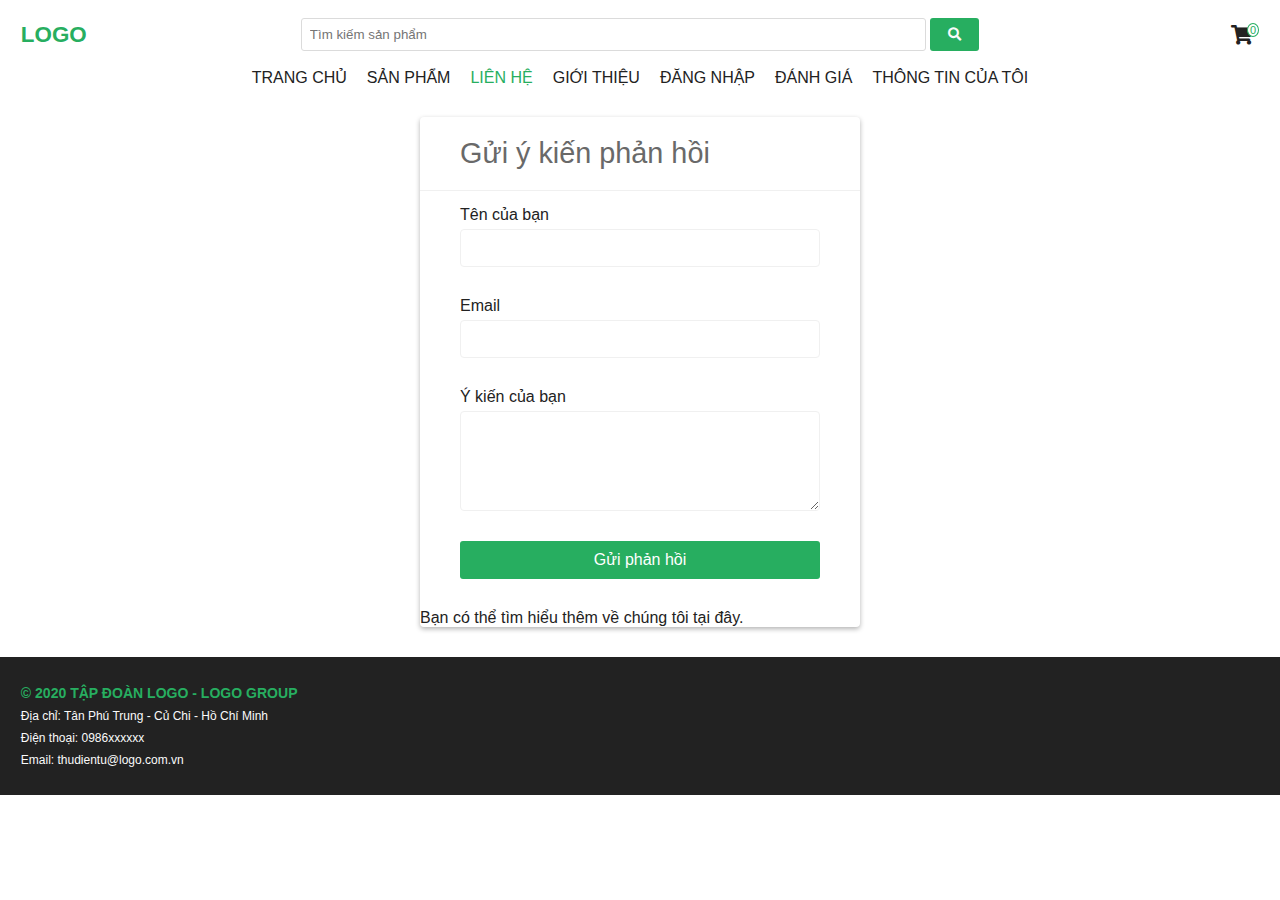
<file: lienhe.html>
<!DOCTYPE html>
<html lang="en">
<head>
    <meta charset="UTF-8">
    <meta name="viewport" content="width=device-width, initial-scale=1.0">
    <title>Gửi ý kiến phản hồi</title>
    <link rel="stylesheet" href="./asset/fonts/fontawesome-free-5.15.1-web/css/all.css">
    <link rel="stylesheet" href="./asset/css/base.css">
    <link rel="stylesheet" href="./asset/css/header-nav.css">
    <link rel="stylesheet" href="./asset/css/lienhe.css">
</head>
<body>
    <section class="page">
        <header class="header">
            <section class="grid">
                <section class="header-wrap">
                    <!-- Logo -->
                    <section class="header__logo">
                        <a href="index.html" class="logo-link">Logo</a>
                    </section>
        
                    <!-- Search bar -->
                    <section class="header__search">
                        <section class="search-wrap">
                            <input type="text" class="search-input"  id="searchProduct" placeholder="Tìm kiếm sản phẩm">
                            <button class="search-btn" onclick="searchProduct()">
                                <i class="search-btn-icon fas fa-search"></i>
                            </button>
                        </section>
                    </section>
        
                    <!-- Cart -->
                    <section class="header__cart">
                        <section class="cart-wrap">
                            <a href="auth_cart.html" class="cart-link">
                                <i class="cart-icon fas fa-shopping-cart"></i>
                                <small class="cart-notice">0</small>
                            </a>
                        </section>
                    </section>
                    <label for="menu-checkbox" class="show-menu-btn">
                        <i class="fas fa-ellipsis-h"></i>
                    </label>
                </section>
            </section>
        </header>
        <nav class="navbar">
            <input type="checkbox" name="" id="menu-checkbox">
            <ul class="navbar__menu">
                <li class="menu-item">
                    <a href="index.html" class="menu-item-link">Trang chủ</a>
                </li>
                <li class="menu-item item-drop">
                    <a href="#" class="menu-item-link">Sản phẩm</a>
                    <ul class="menu-drop">
                        <a href="hang.html" id="Dell">Dell</a>
                        <a href="hang.html" id="Asus">Asus</a>
                        <a href="hang.html" id="HP">HP</a>
                        <a href="hang.html" id="MSI">MSI</a>
                        <a href="hang.html" id="Lenovo">Lenovo</a>
                    </ul>
                </li>
                <li class="menu-item menu-item-active">
                    <a href="lienhe.html" class="menu-item-link">Liên hệ</a>
                </li>
                <li class="menu-item">
                    <a href="gioithieu.html" class="menu-item-link">Giới thiệu</a> <!-- Thêm liên kết vào menu -->
                </li>
                <li class="menu-item" id="btnDangnhap">
                    <a href="auth_form.html" class="menu-item-link">Đăng nhập</a>
                </li>
                <li class="menu-item" id="btnLogout" onclick="logout()" style="display: none;">
                    <a href="index.html" class="menu-item-link">Đăng xuất</a>
                </li>
                <li class="menu-item">
                    <a href="reviews.html" class="menu-item-link">Đánh giá</a>
                </li>
                <li class="menu-item" id="btnProfile">
                    <a href="profile.html" class="menu-item-link">Thông tin của tôi</a>
                </li>
                <label for="menu-checkbox" class="hide-menu-btn">
                    <i class="fas fa-times"></i>
                </label>
            </ul>
        </nav>

        <section class="content">
            <section class="auth">
                <section class="auth__header">
                    <h2>Gửi ý kiến phản hồi</h2>
                </section>
                <section class="auth__form">
                    <section class="form-control">
                        <label for="username">Tên của bạn</label>
                        <input type="text" id="usernameL">
                        <small>Error message</small>
                    </section>
                    <section class="form-control">
                        <label for="Email">Email</label>
                        <input type="email" id="Email">
                        <small>Error message</small>
                    </section>
                    <section class="form-control">
                        <label for="Review">Ý kiến của bạn</label>
                        <textarea name="Review" id="Review" cols="5"></textarea>
                        <small>Error message</small>
                    </section>
                    <button class="auth_btn" id="btnLogin">Gửi phản hồi</button>
                </section>
                <p>Bạn có thể tìm hiểu thêm về chúng tôi tại <a href="gioithieu.html">đây</a>.</p> <!-- Thêm liên kết vào nội dung -->
            </section>
        </section>

        <footer class="footer">
            <section class="grid">
                <section class="footer-wrap">
                    <h3>© 2020 Tập đoàn Logo - Logo Group</h3>
                    <p>Địa chỉ: Tân Phú Trung - Củ Chi - Hồ Chí Minh</p>
                    <p>Điện thoại: 0986xxxxxx</p>
                    <p>Email: thudientu@logo.com.vn</p>
                </section>
            </section>
        </footer>
    </section>

    <script src="./asset/js/index_currentuser.js"></script>
    <script src="./asset/js/index_control.js"></script>
</body>
</html>
</file>
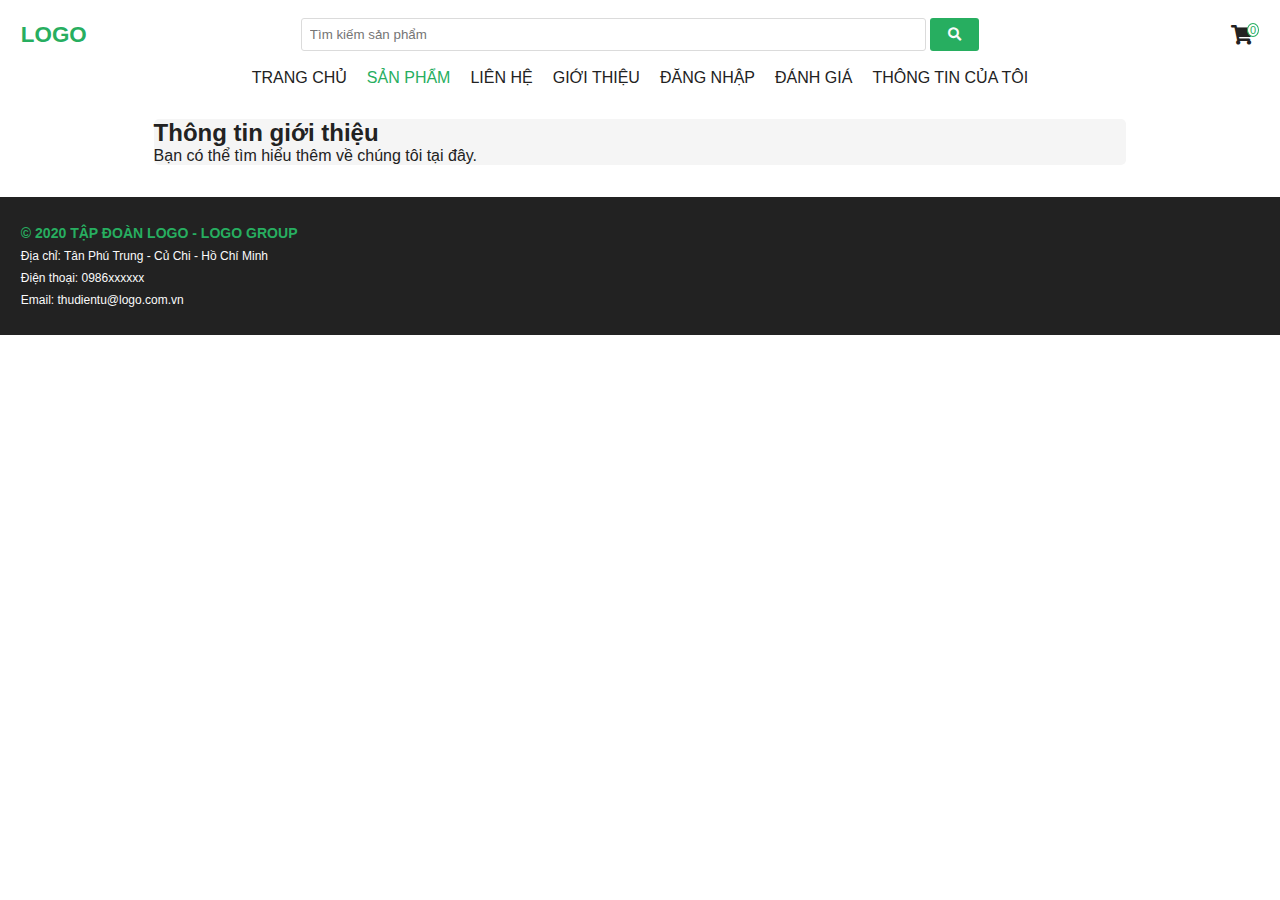
<file: sanpham.html>
<!DOCTYPE html>
<html lang="en">
<head>
    <meta charset="UTF-8">
    <meta name="viewport" content="width=device-width, initial-scale=1.0">
    <title>Sản phẩm</title>
    <link rel="stylesheet" href="./asset/fonts/fontawesome-free-5.15.1-web/css/all.css">
    <link rel="stylesheet" href="./asset/css/base.css">
    <link rel="stylesheet" href="./asset/css/header-nav.css">
    <link rel="stylesheet" href="./asset/css/sanpham.css">
</head>
<body>
    <section class="page">
        <header class="header">
            <section class="grid">
                <section class="header-wrap">
                    <!-- Logo -->
                    <section class="header__logo">
                        <a href="index.html" class="logo-link">Logo</a>
                    </section>
        
                    <!-- Search bar -->
                    <section class="header__search">
                        <section class="search-wrap">
                            <input type="text" class="search-input" placeholder="Tìm kiếm sản phẩm">
                            <button class="search-btn">
                                <i class="search-btn-icon fas fa-search"></i>
                            </button>
                        </section>
                    </section>
        
                    <!-- Cart -->
                    <section class="header__cart">
                        <section class="cart-wrap">
                            <a href="auth_cart.html" class="cart-link">
                                <i class="cart-icon fas fa-shopping-cart"></i>
                                <small class="cart-notice">0</small>
                            </a>
                        </section>
                    </section>
                    <label for="menu-checkbox" class="show-menu-btn">
                        <i class="fas fa-ellipsis-h"></i>
                    </label>
                </section>
            </section>
        </header>
        <nav class="navbar">
            <input type="checkbox" name="" id="menu-checkbox">
            <ul class="navbar__menu">
                <li class="menu-item">
                    <a href="index.html" class="menu-item-link">Trang chủ</a>
                </li>
                <li class="menu-item item-drop menu-item-active">
                    <a href="#" class="menu-item-link">Sản phẩm</a>
                    <ul class="menu-drop">
                        <a href="hang.html" id="Dell">Dell</a>
                        <a href="hang.html" id="Asus">Asus</a>
                        <a href="hang.html" id="HP">HP</a>
                        <a href="hang.html" id="MSI">MSI</a>
                        <a href="hang.html" id="Lenovo">Lenovo</a>
                    </ul>
                </li>
                <li class="menu-item">
                    <a href="lienhe.html" class="menu-item-link">Liên hệ</a>
                </li>
                <li class="menu-item">
                    <a href="gioithieu.html" class="menu-item-link">Giới thiệu</a> <!-- Liên kết đến phần giới thiệu -->
                </li>
                <li class="menu-item" id="btnDangnhap">
                    <a href="auth_form.html" class="menu-item-link">Đăng nhập</a>
                </li>
                <li class="menu-item" id="btnLogout" onclick="logout()" style="display: none;">
                    <a href="index.html" class="menu-item-link">Đăng xuất</a>
                </li>
                <li class="menu-item">
                    <a href="reviews.html" class="menu-item-link">Đánh giá</a>
                </li>
                <li class="menu-item" id="btnProfile">
                    <a href="profile.html" class="menu-item-link">Thông tin của tôi</a>
                </li>
                <label for="menu-checkbox" class="hide-menu-btn">
                    <i class="fas fa-times"></i>
                </label>
            </ul>
        </nav>

        <section class="content">
            <section class="grid grid1">
                <section class="content-wrap">
                    <h2>Thông tin giới thiệu</h2>
                    <p>Bạn có thể tìm hiểu thêm về chúng tôi tại <a href="gioithieu.html">đây</a>.</p> <!-- Thêm liên kết vào nội dung -->
                </section>
            </section>
        </section>

        <footer class="footer">
            <section class="grid">
                <section class="footer-wrap">
                    <h3>© 2020 Tập đoàn Logo - Logo Group</h3>
                    <p>Địa chỉ: Tân Phú Trung - Củ Chi - Hồ Chí Minh</p>
                    <p>Điện thoại: 0986xxxxxx</p>
                    <p>Email: thudientu@logo.com.vn</p>
                </section>
            </section>
        </footer>
    </section>
    <script src="./asset/js/index_currentuser.js"></script>
    <script src="./asset/js/sanpham.js"></script>
    <script src="./asset/js/index_control.js"></script>
</body>
</html>
</file>
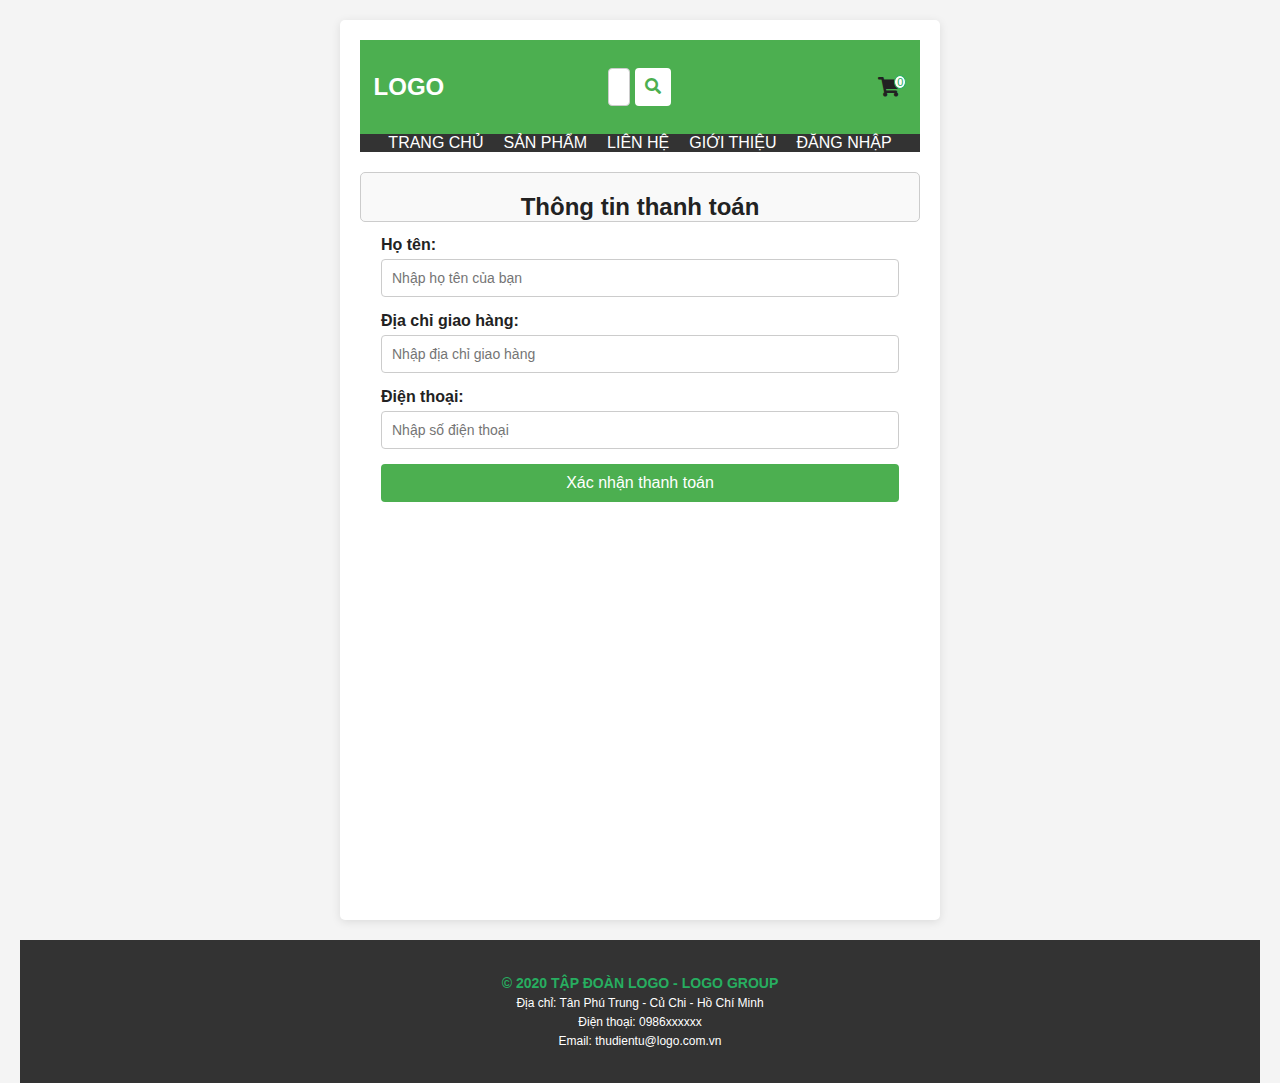
<file: thanhtien.html>
<!DOCTYPE html>
<html lang="en">

<head>
    <meta charset="UTF-8">
    <meta name="viewport" content="width=device-width, initial-scale=1.0">
    <title>Thanh toán</title>
    <link rel="stylesheet" href="./asset/fonts/fontawesome-free-5.15.1-web/css/all.css">
    <link rel="stylesheet" href="./asset/css/base.css">
    <link rel="stylesheet" href="./asset/css/header-nav.css">
    <link rel="stylesheet" href="./asset/css/index.css">
    <link rel="stylesheet" href="./asset/css/auth_cart.css">
</head>

<body>
    <section class="page">
        <header class="header">
            <section class="grid">
                <section class="header-wrap">
                    <!-- Logo -->
                    <section class="header__logo">
                        <a href="index.html" class="logo-link">Logo</a>
                    </section>

                    <!-- Search bar -->
                    <section class="header__search">
                        <section class="search-wrap">
                            <input type="text" class="search-input" id="searchProduct" placeholder="Tìm kiếm sản phẩm">
                            <button class="search-btn" onclick="searchProduct()">
                                <i class="search-btn-icon fas fa-search"></i>
                            </button>
                        </section>
                    </section>

                    <!-- Cart -->
                    <section class="header__cart">
                        <section class="cart-wrap menu-item-active">
                            <a href="auth_cart.html" class="cart-link">
                                <i class="cart-icon fas fa-shopping-cart"></i>
                                <small class="cart-notice">0</small>
                            </a>
                        </section>
                    </section>
                    <label for="menu-checkbox" class="show-menu-btn">
                        <i class="fas fa-ellipsis-h"></i>
                    </label>
                </section>
            </section>
        </header>

        <nav class="navbar">
            <input type="checkbox" name="" id="menu-checkbox">
            <ul class="navbar__menu">
                <li class="menu-item">
                    <a href="index.html" class="menu-item-link">Trang chủ</a>
                </li>
                <li class="menu-item item-drop">
                    <a href="#" class="menu-item-link">Sản phẩm</a>
                    <ul class="menu-drop">
                        <a href="hang.html" id="Dell">Dell</a>
                        <a href="hang.html" id="Asus">Asus</a>
                        <a href="hang.html" id="HP">HP</a>
                        <a href="hang.html" id="MSI">MSI</a>
                        <a href="hang.html" id="Lenovo">Lenovo</a>
                    </ul>
                </li>
                <li class="menu-item">
                    <a href="lienhe.html" class="menu-item-link">Liên hệ</a>
                </li>
                <li class="menu-item" id="btnProfile">
                    <a href="#" class="menu-item-link">Giới thiệu</a>
                </li>
                <li class="menu-item" id="btnDangnhap">
                    <a href="auth_form.html" class="menu-item-link">Đăng nhập</a>
                </li>
                <li class="menu-item" id="btnLogout" onclick="logout()" style="display: none;">
                    <a href="index.html" class="menu-item-link">Đăng xuất</a>
                </li>
                <label for="menu-checkbox" class="hide-menu-btn">
                    <i class="fas fa-times"></i>
                </label>
            </ul>
        </nav>

        <div class="content-body">
            <h2>Thông tin thanh toán</h2>
            <form id="payment-form" onsubmit="return handlePayment(event)">
                <div class="form-group">
                    <label for="fullname">Họ tên:</label>
                    <input type="text" id="fullname" name="fullname" required placeholder="Nhập họ tên của bạn">
                </div>
                <div class="form-group">
                    <label for="address">Địa chỉ giao hàng:</label>
                    <input type="text" id="address" name="address" required placeholder="Nhập địa chỉ giao hàng">
                </div>
                <div class="form-group">
                    <label for="phone">Điện thoại:</label>
                    <input type="tel" id="phone" name="phone" required placeholder="Nhập số điện thoại">
                </div>
                <button type="submit" class="submit-btn">Xác nhận thanh toán</button>
            </form>
        </div>
        
    </section>

    <footer class="footer">
        <section class="grid">
            <section class="footer-wrap">
                <h3>© 2020 Tập đoàn Logo - Logo Group</h3>
                <p>Địa chỉ: Tân Phú Trung - Củ Chi - Hồ Chí Minh</p>
                <p>Điện thoại: 0986xxxxxx</p>
                <p>Email: thudientu@logo.com.vn</p>
            </section>
        </section>
    </footer>
    

    <script src="./asset/js/index_currentuser.js"></script>
    <script src="./asset/js/index_control.js"></script>
    <script src="./asset/js/index_loadcart.js"></script>
    <script>
        // Hàm xử lý thanh toán
        function handlePayment(event) {
            event.preventDefault(); // Ngăn chặn hành động gửi form mặc định

            const fullname = document.getElementById('fullname').value;
            const address = document.getElementById('address').value;
            const phone = document.getElementById('phone').value;

            alert(`Thanh toán thành công!\nHọ tên: ${fullname}\nĐịa chỉ: ${address}\nĐiện thoại: ${phone}`);
         }

        // Gọi hàm để cập nhật giá trị tổng tiền
        window.onload = function() {
            const totalPrice = localStorage.getItem('totalPrice') || '0 đ'; // Lấy giá trị tổng từ localStorage
            const total = localStorage.getItem('total') || '0 đ';
            document.getElementById('totalprice').innerText = totalPrice;
            document.getElementById('total').innerText = total;
        };
    </script>
</body>

</html>

<style>
    body {
    font-family: Arial, sans-serif;
    background-color: #f4f4f4;
    margin: 0;
    padding: 20px;
}

.page {
    background-color: white;
    border-radius: 5px;
    box-shadow: 0 2px 10px rgba(0, 0, 0, 0.1);
    max-width: 600px;
    margin: 0 auto;
    padding: 20px;
}

.header {
    background-color: #4CAF50;
    color: white;
    padding: 10px 0;
}

.header__logo .logo-link {
    font-size: 24px;
    color: white;
    text-decoration: none;
}

.header__search {
    display: flex;
    align-items: center;
}

.search-input {
    padding: 5px;
    border: 1px solid #ccc;
    border-radius: 4px;
    width: 250px;
}

.search-btn {
    background-color: #fff;
    border: none;
    cursor: pointer;
    padding: 5px 10px;
    margin-left: 5px;
    border-radius: 4px;
    color: #4CAF50;
}

.navbar {
    background-color: #333;
}

.navbar__menu {
    list-style: none;
    padding: 0;
    margin: 0;
}

.menu-item {
    display: inline-block;
}

.menu-item-link {
    color: white;
    padding: 10px 15px;
    text-decoration: none;
}

.menu-item-link:hover {
    background-color: #4CAF50;
}

.content-body {
    margin-top: 20px;
}

.content-body h2 {
    margin-bottom: 15px;
}

form {
    display: flex;
    flex-direction: column;
}

form div {
    margin-bottom: 10px;
}

label {
    margin-bottom: 5px;
    font-weight: bold;
}

input[type="text"],
input[type="tel"] {
    padding: 10px;
    border: 1px solid #ccc;
    border-radius: 4px;
    font-size: 14px;
}

button {
    background-color: #4CAF50;
    color: white;
    border: none;
    padding: 10px;
    border-radius: 4px;
    cursor: pointer;
    font-size: 16px;
}

button:hover {
    background-color: #45a049;
}

.footer {
    background-color: #333;
    color: white;
    text-align: center;
    padding: 10px 0;
    margin-top: 20px;
}

.footer-wrap p,
.footer-wrap h3 {
    margin: 5px 0;
}
    html, body {
    height: 100%;
    margin: 0;
}
.content-body {
    margin-top: 20px;
    padding: 20px;
    border: 1px solid #ccc; /* Add a border around the form */
    border-radius: 5px; /* Rounded corners */
    background-color: #f9f9f9; /* Light background for the form */
}

h2 {
    margin-bottom: 15px;
    font-size: 24px; /* Increased font size */
    text-align: center; /* Center the title */
}

.form-group {
    margin-bottom: 15px; /* Spacing between fields */
}

label {
    margin-bottom: 5px;
    font-weight: bold;
    display: block; /* Make label occupy the full width */
}

input[type="text"],
input[type="tel"] {
    padding: 10px;
    border: 1px solid #ccc;
    border-radius: 4px;
    font-size: 14px;
    width: 100%; /* Make inputs full width */
    box-sizing: border-box; /* Include padding and border in width */
}

.submit-btn {
    background-color: #4CAF50;
    color: white;
    border: none;
    padding: 10px;
    border-radius: 4px;
    cursor: pointer;
    font-size: 16px;
    width: 100%; /* Make button full width */
}

.submit-btn:hover {
    background-color: #45a049;
}


.page {
    display: flex;
    flex-direction: column;
    min-height: 100vh; 
}

.content {
    flex: 1;  
}
</style>
</file>
<file: asset/css/base.css>
/* Đặt biến dùng chung, màu chữ, màu chủ đề... */
:root {
    --text-color: #222;
    --primary-color: #27ae60;
}

/* Font chữ */
@import url("https://fonts.googleapis.com/css2?family=Roboto:wght@400;700&display=swap");


* {
    box-sizing: border-box;
    padding: 0;
    margin: 0;
}

body {
    font-family: "Roboto", sans-serif;
    color: #222;
}

a {
    text-decoration: none;
    color: var(--text-color);
}

ul {
    list-style: none;
}

.active {
    color: var(--primary-color);
}

/* 12 columns */
.grid {
    max-width: 98%;
    margin: 0 auto;
}

.grid__row {
    display: flex;
    flex-wrap: wrap;
}

.item {
    width: 22.5%;
    margin: 1.25%;
}

.item {
    background-color: white;
    box-shadow: 0 1px 2px rgba(0, 0, 0, 0.2);
    cursor: pointer;
    user-select: none;
    padding-bottom: 10px;
}

.item:hover {
    position: relative;
    top: -4px;
    outline: var(--primary-color) 1px solid;
}

.btn {
    border: none;
    background-color: var(--primary-color);
    padding: 8px 12px;
    border-radius: 3px;
    margin-left: 4px;
    color: #fafafa;
}

.btn:hover {
    background-color: #11ca6b;
    cursor: pointer;
}
</file>
<file: asset/css/header-nav.css>
/* Header */
.header {
    width: 100%;
}

.header-wrap {
    display: flex;
    padding: 18px 8px;
    align-items: center;
}

.header__logo {
    width: 280px;
}

.logo-link {
    color: var(--primary-color);
    text-transform: uppercase;
    font-size: 1.4rem;
    font-weight: bold;
}

.header__search {
    flex: 1;
}

.search-wrap {
    display: flex;
}

.search-input {
    flex: 1;
    padding: 8px;
    font-family: -apple-system, BlinkMacSystemFont, 'Segoe UI', Roboto, Oxygen, Ubuntu, Cantarell, 'Open Sans', 'Helvetica Neue', sans-serif;
    outline: none;
    border: 1px solid #dbdbdb;
    border-radius: 3px;
}

.search-btn {
    border: none;
    background-color: var(--primary-color);
    padding: 8px 18px;
    border-radius: 3px;
    margin-left: 4px;
    color: #fafafa;
}

.search-btn:hover {
    background-color: #11ca6b;
    cursor: pointer;
}

.header__cart {
    width: 280px;
    display: flex;
    justify-content: flex-end;
}

.cart-link {
    position: relative;
}

.cart-icon {
    font-size: 1.2rem;
    padding: 6px;
}

.cart-icon:hover {
    color: var(--primary-color);
}

.cart-notice {
    position: absolute;
    top: -5px;
    right: 0px;
    color: var(--primary-color);
    background-color: white;
    border-radius: 50%;
    padding: 0 2px;
    font-size: 11px;
    border: 1px solid var(--primary-color);
}

/* Menu */
.navbar {
    display: flex;
    justify-content: center;
}

.navbar__menu {
    display: flex;
    user-select: none;
}

.menu-item.menu-item-active a {
    color: var(--primary-color);
}

.menu-item a {
    text-transform: uppercase;
    text-decoration: none;
    padding: 0 10px;
    transition: 0.4s;
    font-weight: 500;
}
.menu-item a:hover {
    color: var(--primary-color);
}

.show-menu-btn, .hide-menu-btn {
    transition: all 0.4s;
    font-size: 1.6rem;
    cursor: pointer;
    display: none;
}

#menu-checkbox {
    position: absolute;
    visibility: hidden;
    z-index: -1111;
}

/*menu con*/
/*Ẩn các menu con cấp 1,2,3*/
.item-drop {
    position: relative;
}

.menu-drop{
    display: none;
    width: 100%;
    position: absolute;
    z-index: 1;
    box-shadow: 1px 1px 8px #ccc;
}
.menu-item .menu-drop a{
    color: black;
    display: flex;
    background-color: white;
    align-items: center;
    justify-content: center;
    padding: 8px 0;
    border: 1px solid var(--primary-color);
}

.menu-drop a:hover {
    background-color: var(--primary-color);
}

/*khi hover thì hiện menu con*/
.item-drop:hover > .menu-drop{
    display:  block;
}


/* Responsive */

@media screen and (max-width: 768px) {
    .header__logo {
        width: 120px;
    }
    .header__cart {
        width: 100px;
        margin-right: 16px;
    }

    .show-menu-btn, .hide-menu-btn {
        display: block;
    }

    .show-menu-btn:hover, .hide-menu-btn:hover {
        color: var(--primary-color);
    }

    .navbar__menu {
        position: fixed;
        z-index: 1111;
        width: 100%;
        height: 100%;
        top: 0;
        right: -100%;
        font-size: 16px;
        background-color: #333;
        text-align: center;
        display: block;
        padding: 80px 0;
        margin: 0;
        line-height: normal;
        transition: 0.4s;
    }

    .menu-item {
        padding: 16px 0;
    }

    .menu-item a {
        color: #fafafa;
    }

    .menu-drop a {
        color: black;
    }

    .menu-drop {
        width: 50%;
        right: 24%;
    }

    .hide-menu-btn {
        position: absolute;
        top: 24px;
        right: 16px;
    }

    #menu-checkbox:checked ~ .navbar__menu {
        right: 0;
    }
}


/* Footer */

.footer {
    background-color: #222;
    color: #fafafa;
    font-size: 12px;
}

.footer-wrap {
    padding: 20px 8px;
}

.footer-wrap h3 {
    text-transform: uppercase;
    margin: 8px 0;
    color: var(--primary-color);
}

.footer-wrap p {
    margin: 8px 0;
}
</file>
<file: asset/css/index.css>
.best-sellers {
    display: flex;
    margin: 40px auto 0;
    flex-wrap: wrap;
}

.best-sellers .item:first-child h2 {
    text-transform: uppercase;
    font-weight: bold;
    font-size: 19px;
    word-spacing: 4px;
    color: #333;
    padding-bottom: 5px;
}

.best-sellers .item:first-child small {
    display: block;
    font-style: italic;
    font-size: 14px;
    font-family: serif;
    color: var(--primary-color);
    font-weight: 600;
}

.best-sellers .item:first-child p {
    font-size: 12px;
    color: #6e6e6e;
    font-weight: 600;
    line-height: 14px;
    padding-top: 14px;
}

.best-sellers .item:first-child {
    cursor: default;
    padding: 10px;
    box-shadow: none;
}

.best-sellers .item:first-child:hover {
    top: 0;
    outline: none;
}

.item-img {
    /* Tỷ lệ tương đối với thẻ chứa nó padding: 100% 
    hiểu là bằng chiều ngang của thẻ chứa nó */
    padding-top: 100%;
    background-repeat: no-repeat;
    background-size: contain;
    cursor: pointer;
}

.item-name {
    font-size: 14px;
    font-weight: 500;
    margin: 10px 10px 6px;
    text-overflow: ellipsis;
    line-height: 18px;
    height: 36px;
    overflow: hidden;
    display: -webkit-box;
    -webkit-box-orient: vertical;
    -webkit-line-clamp: 2;
}

.item-btn-wrap {
    margin-top: 12px;
    display: flex;
    justify-content: space-between;
    align-items: center;
}

.btn-add-cart {
    display: flex;
    align-items: center;
    margin-right: 12px;
}

.btn-add-cart i {
    font-size: 13px;
    margin-right: 12px;
}

.item-price {
    font-size: 16px;
    color: var(--primary-color);
    margin-left: 10px;
}

/* Thanh policy */
.policy {
    display: flex;
    width: 100%;
    background: #f5f6f9;
    height: 125px;
    margin-top: 60px;
}

.policy-label {
    text-align: center;
    padding-top: 30px;
    border-right: 1px solid #fff;
    flex-grow: 1;
}

.policy-label i {
    font-size: 32px;
    color: var(--primary-color);
    margin-bottom: 12px;
}

.policy-label span {
    display: block;
    text-transform: uppercase;
    font-size: 0.9rem;
    font-weight: bold;
    letter-spacing: 0.5px;
}

.policy-label small {
    font-size: 11px;
    color: #888888;
    font-weight: 600;
}

/* Featured products */
.feature-product .heading {
    margin: 50px auto;
    text-align: center;
}

.heading h1 {
    text-transform: uppercase;
    font-weight: bold;
    color: #333333;
    font-size: 22px;
    margin-bottom: 2px;
    letter-spacing: 2px;
}

.heading small {
    font-size: 13px;
    color: var(--primary-color);
    font-style: italic;
    font-weight: 600;
}

.content-product {
    display: flex;
    flex-wrap: wrap;
    width: 100%;
}


/* Newsletter subscrible */
.newsletter {
    margin-top: 60px;
    text-align: center;
    background: #313345;
    padding: 20px 20px 40px;
    color: #fafafa;
}

.newsletter p {
    color: #eee;
    font-size: 18px;
    font-weight: 700;
    text-align: center;
    padding-bottom: 18px;
}

#email_newsletter {
    width: 50%;
    font-size: 12px;
    padding-left: 15px;
    height: 35px;
    border-radius: 2px;
    border: none;
    outline: none;
}

.newsletter-subs-btn {
    width: 8rem;
    text-transform: uppercase;
    font-size: 11px;
    background: #26a061;
    cursor: pointer;
    transition: all 0.2s;
    color: #eee;
    text-align: center;
    height: 35px;
    border-radius: 2px;
    border: none;
    outline: none;
}

.newsletter-subs-btn:hover {
    background-color: #11ca6b;
}

/* Responsive */
@media screen and (max-width: 1200px) {
    .item {
        width: 31.5%;
        margin: 0 0.4rem 0.7rem;
    }
}

@media screen and (max-width: 860px) {

    .best-sellers {
        flex-wrap: wrap;
        margin: 2.5em auto 0;
        width: 100%;
    }

    .best-sellers .item:first-child {
        width: 100%;
        text-align: center;
        padding: 0 2rem;
        margin: 0 auto 1.5rem auto;
    }

    .best-sellers .item:first-child h2 {
        font-size: 21px;
        padding-bottom: 10px;
        letter-spacing: 2px;
    }

    .best-sellers .item:first-child p {
        padding-top: 0.6rem;
    }

    .item {
        width: 48%;
        margin: 0 1% 12px;
    }

    .policy {
        margin-top: 2.5em;
        flex-wrap: wrap;
        min-height: 300px;
    }

    .policy-label {
        display: flex;
        flex-direction: column;
        justify-content: center;
        align-items: center;
        width: 50%;
        padding: 25px;
        border-bottom: 1px solid #fff;
    }

    .policy-label small {
        margin-top: 0.3rem;
    }
}


@media screen and (max-width: 568px){
    .item {
        width: 98%;
    }
    
    .policy-label {
        width: 100%;
        border-right: none;
    }

    .policy{
        height: fit-content;
        justify-content: center;
    }
}
</file>
<file: asset/css/auth_cart.css>
[class*="col-"] {
    position: relative;
    width: 100%;
    padding-right: 15px;
    padding-left: 15px;
}

/* Extra small devices (phones, 600px and down) */
@media only screen and (max-width: 600px) {
    .col-1 {
        width: 8.33%;
    }
    .col-2 {
        width: 16.66%;
    }
    .col-3 {
        width: 25%;
    }
    .col-4 {
        width: 33.33%;
    }
    .col-5 {
        width: 41.66%;
    }
    .col-6 {
        width: 50%;
    }
    .col-7 {
        width: 58.33%;
    }
    .col-8 {
        width: 66.66%;
    }
    .col-9 {
        width: 75%;
    }
    .col-10 {
        width: 83.33%;
    }
    .col-11 {
        width: 91.66%;
    }
    .col-12 {
        width: 100%;
    }
}

/* Small devices (portrait tablets and large phones, 600px and up) */
@media only screen and (min-width: 600px) {
    .col-sm-1 {
        width: 8.33%;
    }
    .col-sm-2 {
        width: 16.66%;
    }
    .col-sm-3 {
        width: 25%;
    }
    .col-sm-4 {
        width: 33.33%;
    }
    .col-sm-5 {
        width: 41.66%;
    }
    .col-sm-6 {
        width: 50%;
    }
    .col-sm-7 {
        width: 58.33%;
    }
    .col-sm-8 {
        width: 66.66%;
    }
    .col-sm-9 {
        width: 75%;
    }
    .col-sm-10 {
        width: 83.33%;
    }
    .col-sm-11 {
        width: 91.66%;
    }
    .col-sm-12 {
        width: 100%;
    }
}

/* Medium devices (landscape tablets, 768px and up) */
@media only screen and (min-width: 768px) {
    .col-md-1 {
        width: 8.33%;
    }
    .col-md-2 {
        width: 16.66%;
    }
    .col-md-3 {
        width: 25%;
    }
    .col-md-4 {
        width: 33.33%;
    }
    .col-md-5 {
        width: 41.66%;
    }
    .col-md-6 {
        width: 50%;
    }
    .col-md-7 {
        width: 58.33%;
    }
    .col-md-8 {
        width: 66.66%;
    }
    .col-md-9 {
        width: 75%;
    }
    .col-md-10 {
        width: 83.33%;
    }
    .col-md-11 {
        width: 91.66%;
    }
    .col-md-12 {
        width: 100%;
    }
}

/* Large devices (laptops/desktops, 992px and up) */
@media only screen and (min-width: 992px) {
    .col-lg-1 {
        width: 8.33%;
    }
    .col-lg-2 {
        width: 16.66%;
    }
    .col-lg-3 {
        width: 25%;
    }
    .col-lg-4 {
        width: 33.33%;
    }
    .col-lg-5 {
        width: 41.66%;
    }
    .col-lg-6 {
        width: 50%;
    }
    .col-lg-7 {
        width: 58.33%;
    }
    .col-lg-8 {
        width: 66.66%;
    }
    .col-lg-9 {
        width: 75%;
    }
    .col-lg-10 {
        width: 83.33%;
    }
    .col-lg-11 {
        width: 91.66%;
    }
    .col-lg-12 {
        width: 100%;
    }
}

/* Extra large devices (large laptops and desktops, 1200px and up) */
@media only screen and (min-width: 1200px) {
    .col-xl-1 {
        width: 8.33%;
    }
    .col-xl-2 {
        width: 16.66%;
    }
    .col-xl-3 {
        width: 25%;
    }
    .col-xl-4 {
        width: 33.33%;
    }
    .col-xl-5 {
        width: 41.66%;
    }
    .col-xl-6 {
        width: 50%;
    }
    .col-xl-7 {
        width: 58.33%;
    }
    .col-xl-8 {
        width: 66.66%;
    }
    .col-xl-9 {
        width: 75%;
    }
    .col-xl-10 {
        width: 83.33%;
    }
    .col-xl-11 {
        width: 91.66%;
    }
    .col-xl-12 {
        width: 100%;
    }
}

.row {
    display: flex;
    flex-wrap: wrap;
    margin-right: -15px;
    margin-left: -15px;
    margin-top: 10px;
    /* background-color: white; */
}

.content_wapper {
    display: inline-block;
    padding: 0px 10px 0 10px;
    width: 100%;
}

.pay {
    display: flex;
    margin-left: 15px;
    margin-right: 15px;
    background-color: whitesmoke;
}

.cart-product {
    margin-top: 15px;
    /* background-color: rgb(239, 239, 239); */
}

.content-product{
    background-color: whitesmoke;
}

.price {
    margin-right: -15px;
}

.img {
    margin-left: 15px;
}

.cart-product {
    width: 100%;
    margin-left: 25px;
    margin-right: 25px;
}

.totalprice {
    text-align: right;
}
.hrclass{
    margin-bottom: 15px;
}
.content-body{
    width: 100%;
    height: 50px;
    background-color: white;
}
</file>
<file: asset/css/auth_form.css>
.content {
    padding: 30px;
    display: flex;
    justify-content: center;
    align-items: center;
    height: 100%;
}

.auth {
    display: block;
    background-color: white;
    border-radius: 4px;
    box-shadow: 0 2px 5px rgba(0, 0, 0, 0.3);
    width: 440px;
    max-width: 100%;
    overflow: hidden;
}

.auth__header {
    padding: 20px 40px;
    border-bottom: 1px solid #f0f0f0;
    display: flex;
    justify-content: space-between;
    align-items: center;
}

.auth__header h2 {
    margin: 0;
    font-size: 1.8rem;
    font-weight: 400;
    color: #696969;
}

.switch-btn {
    color: var(--primary-color);
    cursor: pointer;
    user-select: none;
}

.auth__form {
    padding: 15px 40px 30px;
}

.form-control {
    margin-bottom: 10px;
    padding-bottom: 20px;
    position: relative;
}

.form-control label {
    display: inline-block;
    margin-bottom: 5px;
}

.form-control input {
    border: 1px solid #f0f0f0;
    border-radius: 4px;
    display: block;
    font-size: 14px;
    padding: 10px;
    width: 100%;
    outline-color:  #2ecc71;
}

.form-control.valid input {
    border-color: #2ecc71;
    outline-color: #2ecc71;
}

.form-control.invalid input {
    border-color: #e74c3c;
    outline-color: #e74c3c;
}

.form-control.invalid small {
    visibility: visible;
    color: #e74c3c;
}

.form-control small {
    visibility: hidden;
    position: absolute;
    bottom: 0;
    left: 0;
}

.auth_btn {
    cursor: pointer;
    background-color: var(--primary-color);
    border: none;
    color: white;
    display: block;
    padding: 10px;
    width: 100%;
    font-size: 16px;
    border-radius: 3px;
    outline: none;
}

.auth_btn:hover {
    background-color: #2abb66;
}

.auth:nth-child(2) {
    display: none;
}
</file>
<file: asset/css/gioithieu.css>
.intro-title {
    font-size: 2.5em; /* Kích thước tiêu đề lớn */
    margin-bottom: 20px; /* Khoảng cách phía dưới tiêu đề */
    text-align: center; /* Căn giữa */
    color: #007BFF; /* Màu xanh cho tiêu đề */
    text-transform: uppercase; /* Chữ hoa */
    letter-spacing: 1px; /* Khoảng cách giữa các chữ cái */
}

.intro-text {
    font-size: 1.2em; /* Kích thước chữ */
    line-height: 1.8; /* Khoảng cách dòng lớn */
    text-align: justify; /* Căn đều hai bên */
    margin: 0 20px; /* Thêm khoảng cách bên trái và bên phải */
    color: #555; /* Màu chữ xám */
     padding: 20px; /* Khoảng đệm bên trong */
    border-radius: 10px; /* Bo tròn góc */
 }

.content {
    padding: 40px; /* Thêm khoảng đệm cho toàn bộ nội dung */
}

.grid {
    max-width: 800px; /* Giới hạn chiều rộng */
    margin: auto; /* Căn giữa */
}
</file>
<file: asset/css/dsSanpham.css>
.item-img {
    /* Tỷ lệ tương đối với thẻ chứa nó padding: 100% 
    hiểu là bằng chiều ngang của thẻ chứa nó */
    padding-top: 100%;
    background-repeat: no-repeat;
    background-size: contain;
    cursor: pointer;
}

.item-name {
    font-size: 14px;
    font-weight: 500;
    margin: 10px 10px 6px;
    text-overflow: ellipsis;
    line-height: 18px;
    height: 36px;
    overflow: hidden;
    display: -webkit-box;
    -webkit-box-orient: vertical;
    -webkit-line-clamp: 2;
}

.item-btn-wrap {
    margin-top: 12px;
    display: flex;
    justify-content: space-between;
    align-items: center;
}

.btn-add-cart {
    display: flex;
    align-items: center;
    margin-right: 12px;
}

.btn-add-cart i {
    font-size: 13px;
    margin-right: 12px;
}

.item-price {
    font-size: 16px;
    color: var(--primary-color);
    margin-left: 10px;
}


/* Featured products */
.feature-dsSanpham .heading {
    margin: 50px auto;
    text-align: center;
}

.heading h1 {
    text-transform: uppercase;
    font-weight: bold;
    color: #333333;
    font-size: 22px;
    margin-bottom: 2px;
    letter-spacing: 2px;
}

.heading small {
    font-size: 13px;
    color: var(--primary-color);
    font-style: italic;
    font-weight: 600;
}

.content-dsSanpham {
    display: flex;
    flex-wrap: wrap;
    width: 100%;
}


/* Newsletter subscrible */
.newsletter {
    margin-top: 60px;
    text-align: center;
    background: #313345;
    padding: 20px 20px 40px;
    color: #fafafa;
}

.newsletter p {
    color: #eee;
    font-size: 18px;
    font-weight: 700;
    text-align: center;
    padding-bottom: 18px;
}

#email_newsletter {
    width: 50%;
    font-size: 12px;
    padding-left: 15px;
    height: 35px;
    border-radius: 2px;
    border: none;
    outline: none;
}

.newsletter-subs-btn {
    width: 8rem;
    text-transform: uppercase;
    font-size: 11px;
    background: #26a061;
    cursor: pointer;
    transition: all 0.2s;
    color: #eee;
    text-align: center;
    height: 35px;
    border-radius: 2px;
    border: none;
    outline: none;
}

.newsletter-subs-btn:hover {
    background-color: #11ca6b;
}

/* Responsive */
@media screen and (max-width: 1200px) {
    .item {
        width: 31.5%;
        margin: 0 0.4rem 0.7rem;
    }
}

@media screen and (max-width: 860px) {

    .item {
        width: 48%;
        margin: 0 1% 12px;
    }

}


@media screen and (max-width: 568px){
    .item {
        width: 98%;
    }
    
    .policy-label {
        width: 100%;
        border-right: none;
    }

    .policy{
        height: fit-content;
        justify-content: center;
    }
}
</file>
<file: asset/css/lienhe.css>
.content {
    padding: 30px;
    display: flex;
    justify-content: center;
    align-items: center;
    height: 100%;
}

.auth {
    display: block;
    background-color: white;
    border-radius: 4px;
    box-shadow: 0 2px 5px rgba(0, 0, 0, 0.3);
    width: 440px;
    max-width: 100%;
    overflow: hidden;
}

.auth__header {
    padding: 20px 40px;
    border-bottom: 1px solid #f0f0f0;
    display: flex;
    justify-content: space-between;
    align-items: center;
}

.auth__header h2 {
    margin: 0;
    font-size: 1.8rem;
    font-weight: 400;
    color: #696969;
}

.switch-btn {
    color: var(--primary-color);
    cursor: pointer;
    user-select: none;
}

.auth__form {
    padding: 15px 40px 30px;
}

.form-control {
    margin-bottom: 10px;
    padding-bottom: 20px;
    position: relative;
}

.form-control label {
    display: inline-block;
    margin-bottom: 5px;
}

.form-control input, .form-control textarea {
    border: 1px solid #f0f0f0;
    border-radius: 4px;
    display: block;
    font-size: 14px;
    padding: 10px;
    width: 100%;
    outline-color:  #2ecc71;
}

.form-control textarea {
    height: 100px;
}

.form-control.valid input {
    border-color: #2ecc71;
    outline-color: #2ecc71;
}

.form-control.invalid input {
    border-color: #e74c3c;
    outline-color: #e74c3c;
}

.form-control.invalid small {
    visibility: visible;
    color: #e74c3c;
}

.form-control small {
    visibility: hidden;
    position: absolute;
    bottom: 0;
    left: 0;
}

.auth_btn {
    cursor: pointer;
    background-color: var(--primary-color);
    border: none;
    color: white;
    display: block;
    padding: 10px;
    width: 100%;
    font-size: 16px;
    border-radius: 3px;
    outline: none;
}

.auth_btn:hover {
    background-color: #2abb66;
}

.auth:nth-child(2) {
    display: none;
}
</file>
<file: asset/css/sanpham.css>
.item-title {
    margin: 24px 0 24px 32px;
    color: var(--primary-color);
    line-height: 24px;
}

.item-wrap {
    display: flex;
}

.item-img {
    text-align: center;
    flex: 1;
}

.item-img img {
    margin: 32px;
    width: 300px;
    border: 1px solid black;
    border-radius: 2px;
}

.item-desc {
    margin: 32px;
}

.item-desc h3 {
    margin-bottom: 12px;
}

.desc {
    line-height: 24px;
}

.warranty {
    color: red;
}

.price-wrap {
    text-align: center;
    padding: 20px;
    background-color: #fff;
    border-radius: 2px;
    font-weight: bold;
    margin: 32px 0;
}

.price {
    color: red;
    font-size: 24px;
}

.btn-wrap {
    display: flex;
    margin: 24px 0;
    justify-content: space-around;
}

.btn.btn-buy, .btn.btn-add {
    padding: 20px 40px;
    font-size: 18px;
    flex: 1;
    text-transform: uppercase;
}

.btn.btn-buy {
    background-color: red;
}

.content {
    margin: 32px;
    display: flex;
    justify-content: center;
}

.grid.grid1 {
    background-color: #f5f5f5;
    width: 80%;
    border-radius: 5px;
}


@media screen and (max-width: 1200px) {
    .btn.btn-buy, .btn.btn-add {
        padding: 10px 20px;
        font-size: 14px;
        flex: 1;
        text-transform: uppercase;
    }
}

@media screen and (max-width: 960px) {
    .item-wrap {
        display: block;
    }
    .item-img img {
        margin: 32px;
        width: 80%;
        border: 1px solid black;
        border-radius: 2px;
    }
}
</file>
